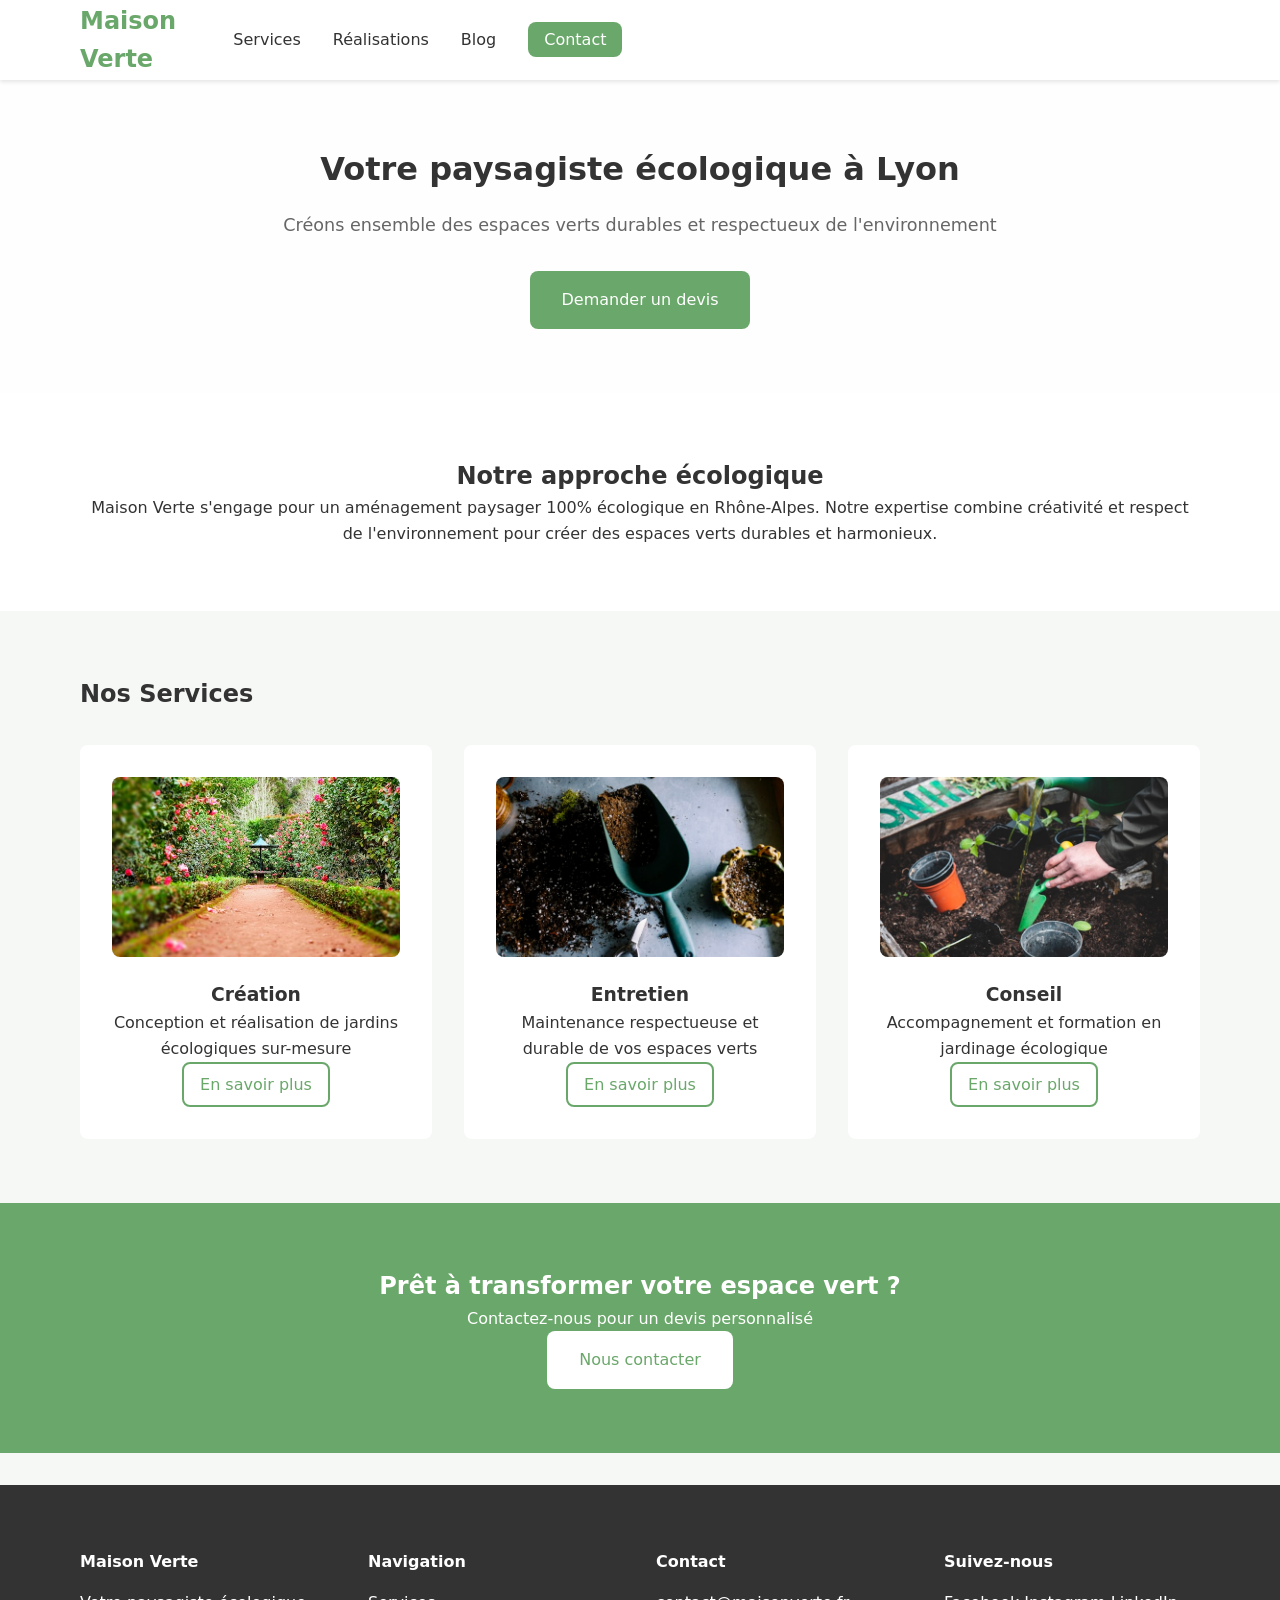
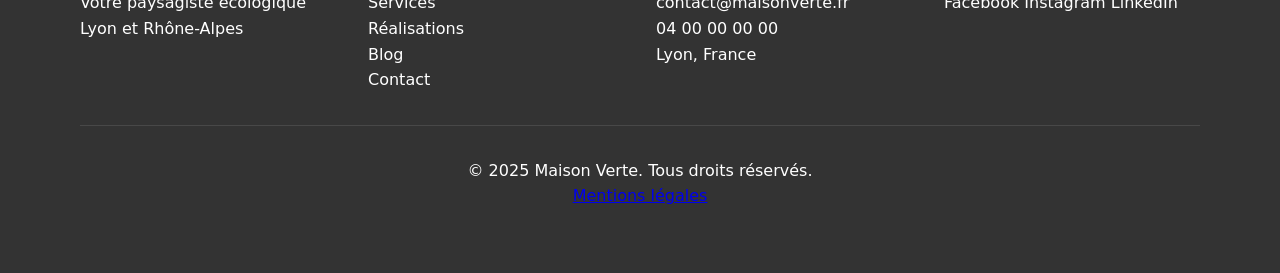
<file: Exercice MAISON VERTE/Site Web/index.html>
<!DOCTYPE html>
<html lang="fr">
<head>
  <meta charset="UTF-8">
  <meta name="viewport" content="width=device-width, initial-scale=1.0">
  <meta name="description" content="Paysagiste écologique à Lyon pour particuliers et professionnels. Création, entretien et conseil en aménagement paysager durable. Faites de votre jardin un espace respectueux de la nature.">
  <title>Paysagiste écologique à Lyon | Maison Verte</title>
  <link rel="stylesheet" href="css/style.css">
</head>
<body>
  <header class="header">
    <div class="container">
      <a href="/" class="logo">Maison Verte</a>
      <button class="menu-toggle" aria-label="Menu">
        <span></span>
        <span></span>
        <span></span>
      </button>
      <nav class="nav" aria-label="Menu principal">
        <ul>
          <li class="has-submenu">
            <a href="services/">Services</a>
            <ul class="sub-menu">
              <li><a href="services/creation-jardin-ecologique.html">Création de jardin écologique</a></li>
              <li><a href="services/entretien-ecologique.html">Entretien écologique</a></li>
              <li><a href="services/conseil-formation.html">Conseil &amp; Formation</a></li>
            </ul>
          </li>
      
          <li><a href="realisations/">Réalisations</a></li>
          <li><a href="blog/">Blog</a></li>
          <li><a href="contact/" class="cta">Contact</a></li>
        </ul>
      </nav>      
    </div>
  </header>

  <main>
    <section class="hero">
      <div class="container">
        <h1>Votre paysagiste écologique à Lyon</h1>
        <p class="subtitle">Créons ensemble des espaces verts durables et respectueux de l'environnement</p>
        <a href="contact/" class="button">Demander un devis</a>
      </div>
    </section>

    <section class="about">
      <div class="container">
        <h2>Notre approche écologique</h2>
        <p>Maison Verte s'engage pour un aménagement paysager 100% écologique en Rhône-Alpes. Notre expertise combine créativité et respect de l'environnement pour créer des espaces verts durables et harmonieux.</p>
      </div>
    </section>

    <section class="services">
        <div class="container">
          <h2>Nos Services</h2>
          <div class="services-grid">
      
            <article class="service-card">
              <img
                src="images/allee-de-jardin-fleurie-800x450.jpeg"
                alt="Allée de jardin entourée d'arbustes à fleurs roses"
                class="service-image"
                loading="lazy"
                srcset="
                  images/allee-de-jardin-fleurie-400x225.jpeg 400w,
                  images/allee-de-jardin-fleurie-600x338.jpeg 600w,
                  images/allee-de-jardin-fleurie-800x450.jpeg 800w
                "
                sizes="(max-width: 768px) 100vw,
                       (max-width: 1200px) 50vw,
                       33vw"
              >
              <h3>Création</h3>
              <p>Conception et réalisation de jardins écologiques sur-mesure</p>
              <a href="services/creation-jardin-ecologique.html" class="button-secondary">En savoir plus</a>
            </article>
      
            <article class="service-card">
              <img
                src="images/outils-de-jardinage-terre-pot-fleurs-800x450.jpeg"
                alt="Des outils de jardinage, avec une pelle et un pot de fleurs rempli de terre, sur une table de travail."
                class="service-image"
                loading="lazy"
                srcset="
                    images/outils-de-jardinage-terre-pot-fleurs-400x225.jpeg 400w,
                    images/outils-de-jardinage-terre-pot-fleurs-600x338.jpeg 600w,
                    images/outils-de-jardinage-terre-pot-fleurs-800x450.jpeg 800w
                "
                sizes="(max-width: 768px) 100vw,
                       (max-width: 1200px) 50vw,
                       33vw"
              >
              <h3>Entretien</h3>
              <p>Maintenance respectueuse et durable de vos espaces verts</p>
              <a href="services/entretien-ecologique.html" class="button-secondary">En savoir plus</a>
            </article>
      
            <article class="service-card">
              <img
                src="images/table-jardin-pots-de-fleurs-600x900.jpeg"
                alt="Table de jardin garnie de pots de fleurs prêtes à planter"
                class="service-image"
                loading="lazy"
                srcset="
                images/table-jardin-pots-de-fleurs-400x600.jpeg 400w,
                  images/table-jardin-pots-de-fleurs-600x900.jpeg 600w,
                  images/table-jardin-pots-de-fleurs-600x900.jpeg 800w
                "
                sizes="(max-width: 768px) 100vw,
                       (max-width: 1200px) 50vw,
                       33vw"
              >
              <h3>Conseil</h3>
              <p>Accompagnement et formation en jardinage écologique</p>
              <a href="services/conseil-formation.html" class="button-secondary">En savoir plus</a>
            </article>
      
          </div>
        </div>
      </section>
      

    <section class="cta-section">
      <div class="container">
        <h2>Prêt à transformer votre espace vert ?</h2>
        <p>Contactez-nous pour un devis personnalisé</p>
        <a href="contact/" class="button">Nous contacter</a>
      </div>
    </section>
  </main>

  <footer class="footer">
    <div class="container">
      <div class="footer-grid">
        <div class="footer-col">
          <h4>Maison Verte</h4>
          <p>Votre paysagiste écologique<br>Lyon et Rhône-Alpes</p>
        </div>
        <div class="footer-col">
          <h4>Navigation</h4>
          <ul>
            <li><a href="services/creation-jardin-ecologique.html">Services</a></li>
            <li><a href="realisations/">Réalisations</a></li>
            <li><a href="blog/">Blog</a></li>
            <li><a href="contact/">Contact</a></li>
          </ul>
        </div>
        <div class="footer-col">
          <h4>Contact</h4>
          <ul>
            <li><a href="mailto:contact@maisonverte.fr">contact@maisonverte.fr</a></li>
            <li><a href="tel:0400000000">04 00 00 00 00</a></li>
            <li>Lyon, France</li>
          </ul>
        </div>
        <div class="footer-col">
          <h4>Suivez-nous</h4>
          <div class="social-links">
            <a href="#" aria-label="Facebook">Facebook</a>
            <a href="#" aria-label="Instagram">Instagram</a>
            <a href="#" aria-label="LinkedIn">LinkedIn</a>
          </div>
        </div>
      </div>
      <div class="footer-bottom">
        <p>&copy; 2025 Maison Verte. Tous droits réservés.</p>
        <p><a href="mentions-legales/">Mentions légales</a></p>
      </div>
    </div>
  </footer>
  <script src="js/script.js"></script>
</body>
</html>
</file>
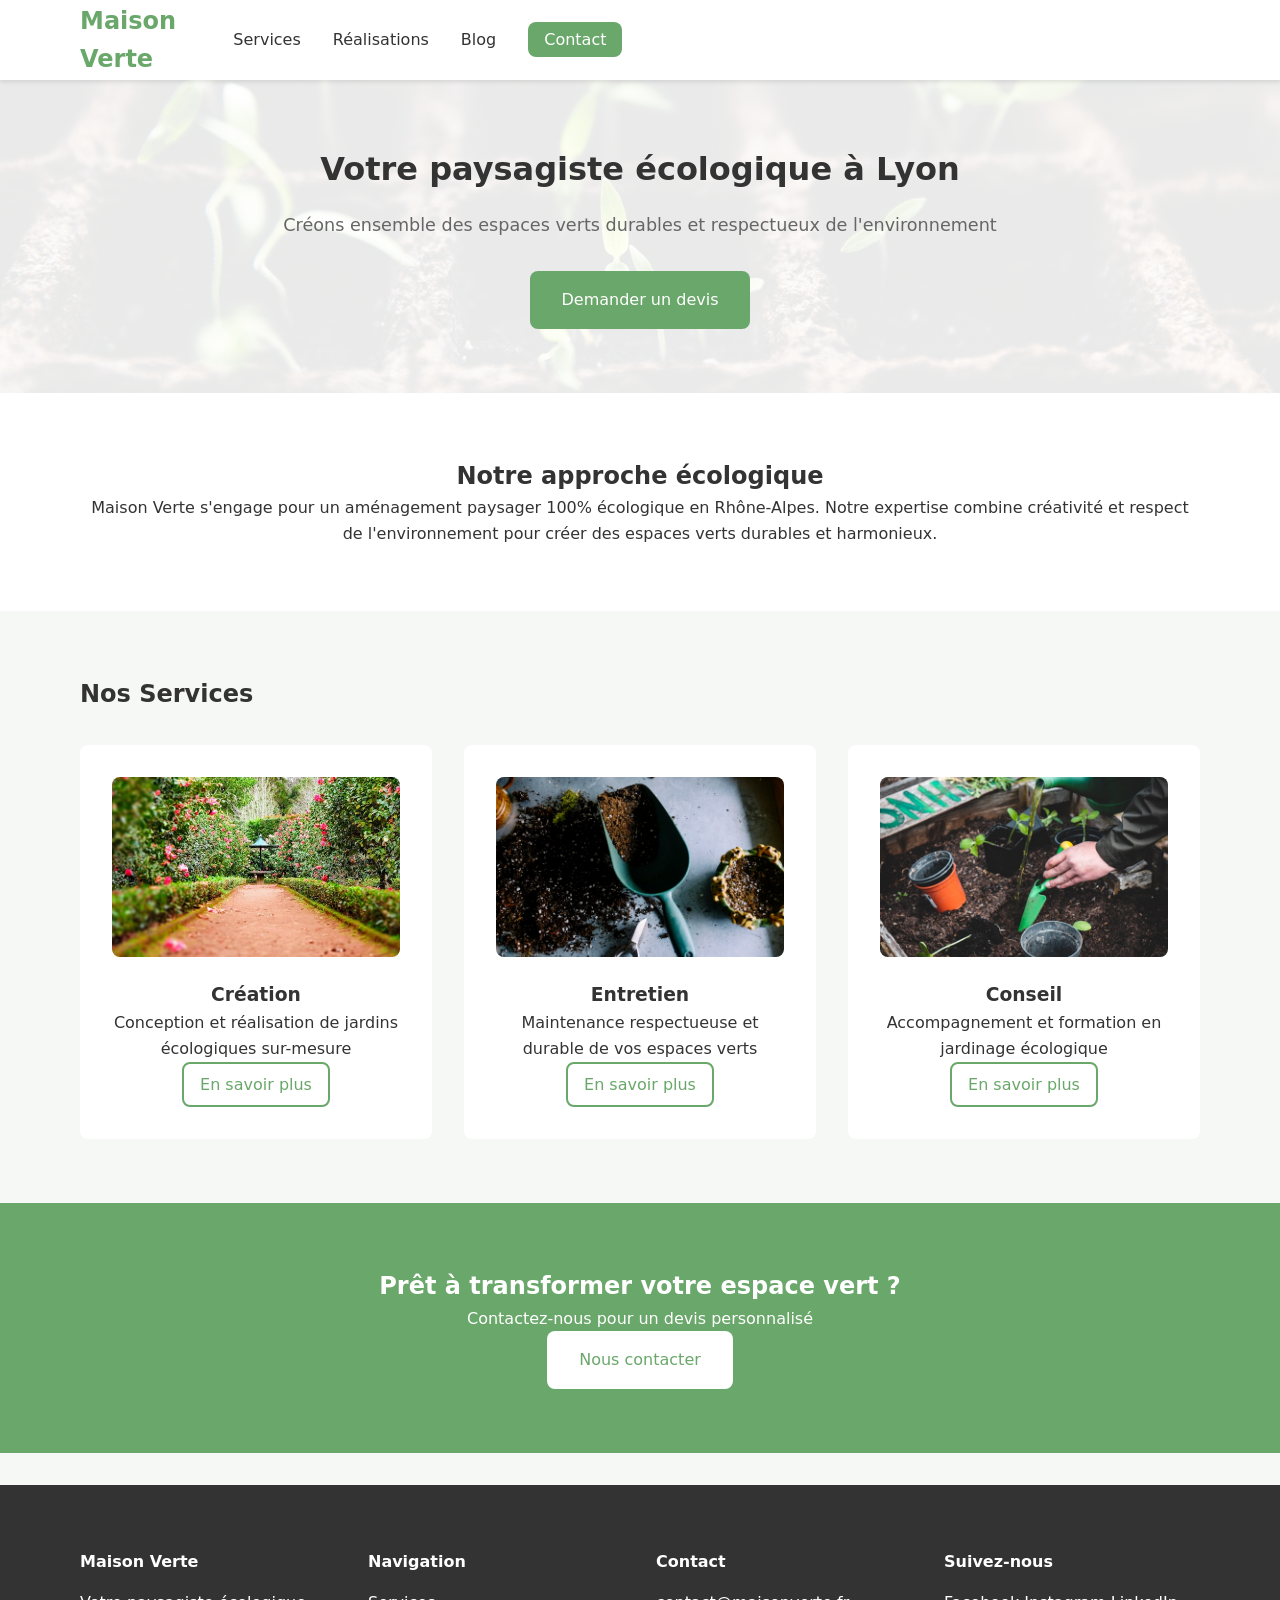
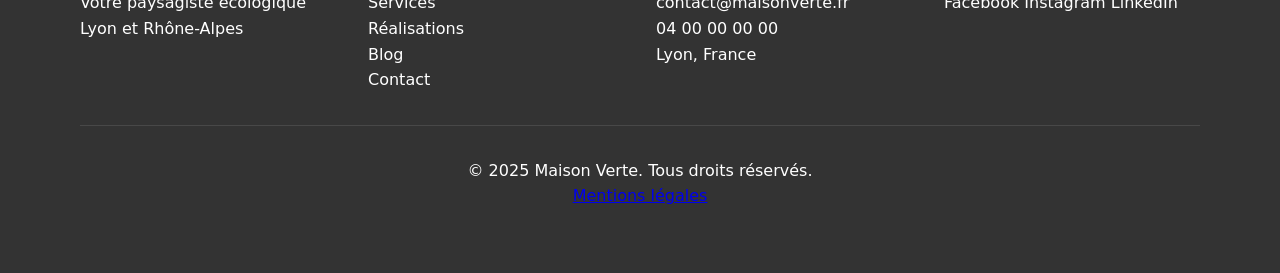
<file: Site Web Maison Verte/v1/index.html>
<!DOCTYPE html>
<html lang="fr">
<head>
  <meta charset="UTF-8">
  <meta name="viewport" content="width=device-width, initial-scale=1.0">
  <meta name="description" content="Paysagiste écologique à Lyon pour particuliers et professionnels. Création, entretien et conseil en aménagement paysager durable. Faites de votre jardin un espace respectueux de la nature.">
  <title>Paysagiste écologique à Lyon | Maison Verte</title>
  <link rel="stylesheet" href="css/style.css">
</head>
<body>
  <header class="header">
    <div class="container">
      <a href="/" class="logo">Maison Verte</a>
      <button class="menu-toggle" aria-label="Menu">
        <span></span>
        <span></span>
        <span></span>
      </button>
      <nav class="nav" aria-label="Menu principal">
        <ul>
          <li class="has-submenu">
            <a href="services/">Services</a>
            <ul class="sub-menu">
              <li><a href="services/creation-jardin-ecologique.html">Création de jardin écologique</a></li>
              <li><a href="services/entretien-ecologique.html">Entretien écologique</a></li>
              <li><a href="services/conseil-formation.html">Conseil &amp; Formation</a></li>
            </ul>
          </li>
      
          <li><a href="realisations/">Réalisations</a></li>
          <li><a href="blog/">Blog</a></li>
          <li><a href="contact/" class="cta">Contact</a></li>
        </ul>
      </nav>      
    </div>
  </header>

  <main>
    <section class="hero" aria-label="Plateau de semis avec de jeunes pousses vertes émergeant de la terre dans des alvéoles de culture">
      <div class="container">
        <h1>Votre paysagiste écologique à Lyon</h1>
        <p class="subtitle">Créons ensemble des espaces verts durables et respectueux de l'environnement</p>
        <a href="contact/" class="button">Demander un devis</a>
      </div>
    </section>

    <section class="about">
      <div class="container">
        <h2>Notre approche écologique</h2>
        <p>Maison Verte s'engage pour un aménagement paysager 100% écologique en Rhône-Alpes. Notre expertise combine créativité et respect de l'environnement pour créer des espaces verts durables et harmonieux.</p>
      </div>
    </section>

    <section class="services">
        <div class="container">
          <h2>Nos Services</h2>
          <div class="services-grid">
      
            <article class="service-card">
              <img
                src="images/allee-de-jardin-fleurie-800x450.jpeg"
                alt="Allée de jardin entourée d'arbustes à fleurs roses"
                class="service-image"
                loading="lazy"
                srcset="
                  images/allee-de-jardin-fleurie-400x225.jpeg 400w,
                  images/allee-de-jardin-fleurie-600x338.jpeg 600w,
                  images/allee-de-jardin-fleurie-800x450.jpeg 800w
                "
                sizes="(max-width: 768px) 100vw,
                       (max-width: 1200px) 50vw,
                       33vw"
              >
              <h3>Création</h3>
              <p>Conception et réalisation de jardins écologiques sur-mesure</p>
              <a href="services/creation-jardin-ecologique.html" class="button-secondary">En savoir plus</a>
            </article>
      
            <article class="service-card">
              <img
                src="images/outils-de-jardinage-terre-pot-fleurs-800x450.jpeg"
                alt="Des outils de jardinage, avec une pelle et un pot de fleurs rempli de terre, sur une table de travail."
                class="service-image"
                loading="lazy"
                srcset="
                    images/outils-de-jardinage-terre-pot-fleurs-400x225.jpeg 400w,
                    images/outils-de-jardinage-terre-pot-fleurs-600x338.jpeg 600w,
                    images/outils-de-jardinage-terre-pot-fleurs-800x450.jpeg 800w
                "
                sizes="(max-width: 768px) 100vw,
                       (max-width: 1200px) 50vw,
                       33vw"
              >
              <h3>Entretien</h3>
              <p>Maintenance respectueuse et durable de vos espaces verts</p>
              <a href="services/entretien-ecologique.html" class="button-secondary">En savoir plus</a>
            </article>
      
            <article class="service-card">
              <img
                src="images/table-jardin-pots-de-fleurs-600x900.jpeg"
                alt="Table de jardin garnie de pots de fleurs prêtes à planter"
                class="service-image"
                loading="lazy"
                srcset="
                images/table-jardin-pots-de-fleurs-400x600.jpeg 400w,
                  images/table-jardin-pots-de-fleurs-600x900.jpeg 600w,
                  images/table-jardin-pots-de-fleurs-600x900.jpeg 800w
                "
                sizes="(max-width: 768px) 100vw,
                       (max-width: 1200px) 50vw,
                       33vw"
              >
              <h3>Conseil</h3>
              <p>Accompagnement et formation en jardinage écologique</p>
              <a href="services/conseil-formation.html" class="button-secondary">En savoir plus</a>
            </article>
      
          </div>
        </div>
      </section>
      

    <section class="cta-section">
      <div class="container">
        <h2>Prêt à transformer votre espace vert ?</h2>
        <p>Contactez-nous pour un devis personnalisé</p>
        <a href="contact/" class="button">Nous contacter</a>
      </div>
    </section>
  </main>

  <footer class="footer">
    <div class="container">
      <div class="footer-grid">
        <div class="footer-col">
          <h4>Maison Verte</h4>
          <p>Votre paysagiste écologique<br>Lyon et Rhône-Alpes</p>
        </div>
        <div class="footer-col">
          <h4>Navigation</h4>
          <ul>
            <li><a href="services/creation-jardin-ecologique.html">Services</a></li>
            <li><a href="realisations/">Réalisations</a></li>
            <li><a href="blog/">Blog</a></li>
            <li><a href="contact/">Contact</a></li>
          </ul>
        </div>
        <div class="footer-col">
          <h4>Contact</h4>
          <ul>
            <li><a href="mailto:contact@maisonverte.fr">contact@maisonverte.fr</a></li>
            <li><a href="tel:0400000000">04 00 00 00 00</a></li>
            <li>Lyon, France</li>
          </ul>
        </div>
        <div class="footer-col">
          <h4>Suivez-nous</h4>
          <div class="social-links">
            <a href="#" aria-label="Facebook">Facebook</a>
            <a href="#" aria-label="Instagram">Instagram</a>
            <a href="#" aria-label="LinkedIn">LinkedIn</a>
          </div>
        </div>
      </div>
      <div class="footer-bottom">
        <p>&copy; 2025 Maison Verte. Tous droits réservés.</p>
        <p><a href="mentions-legales/">Mentions légales</a></p>
      </div>
    </div>
  </footer>
  <script src="js/script.js"></script>
</body>
</html>
</file>
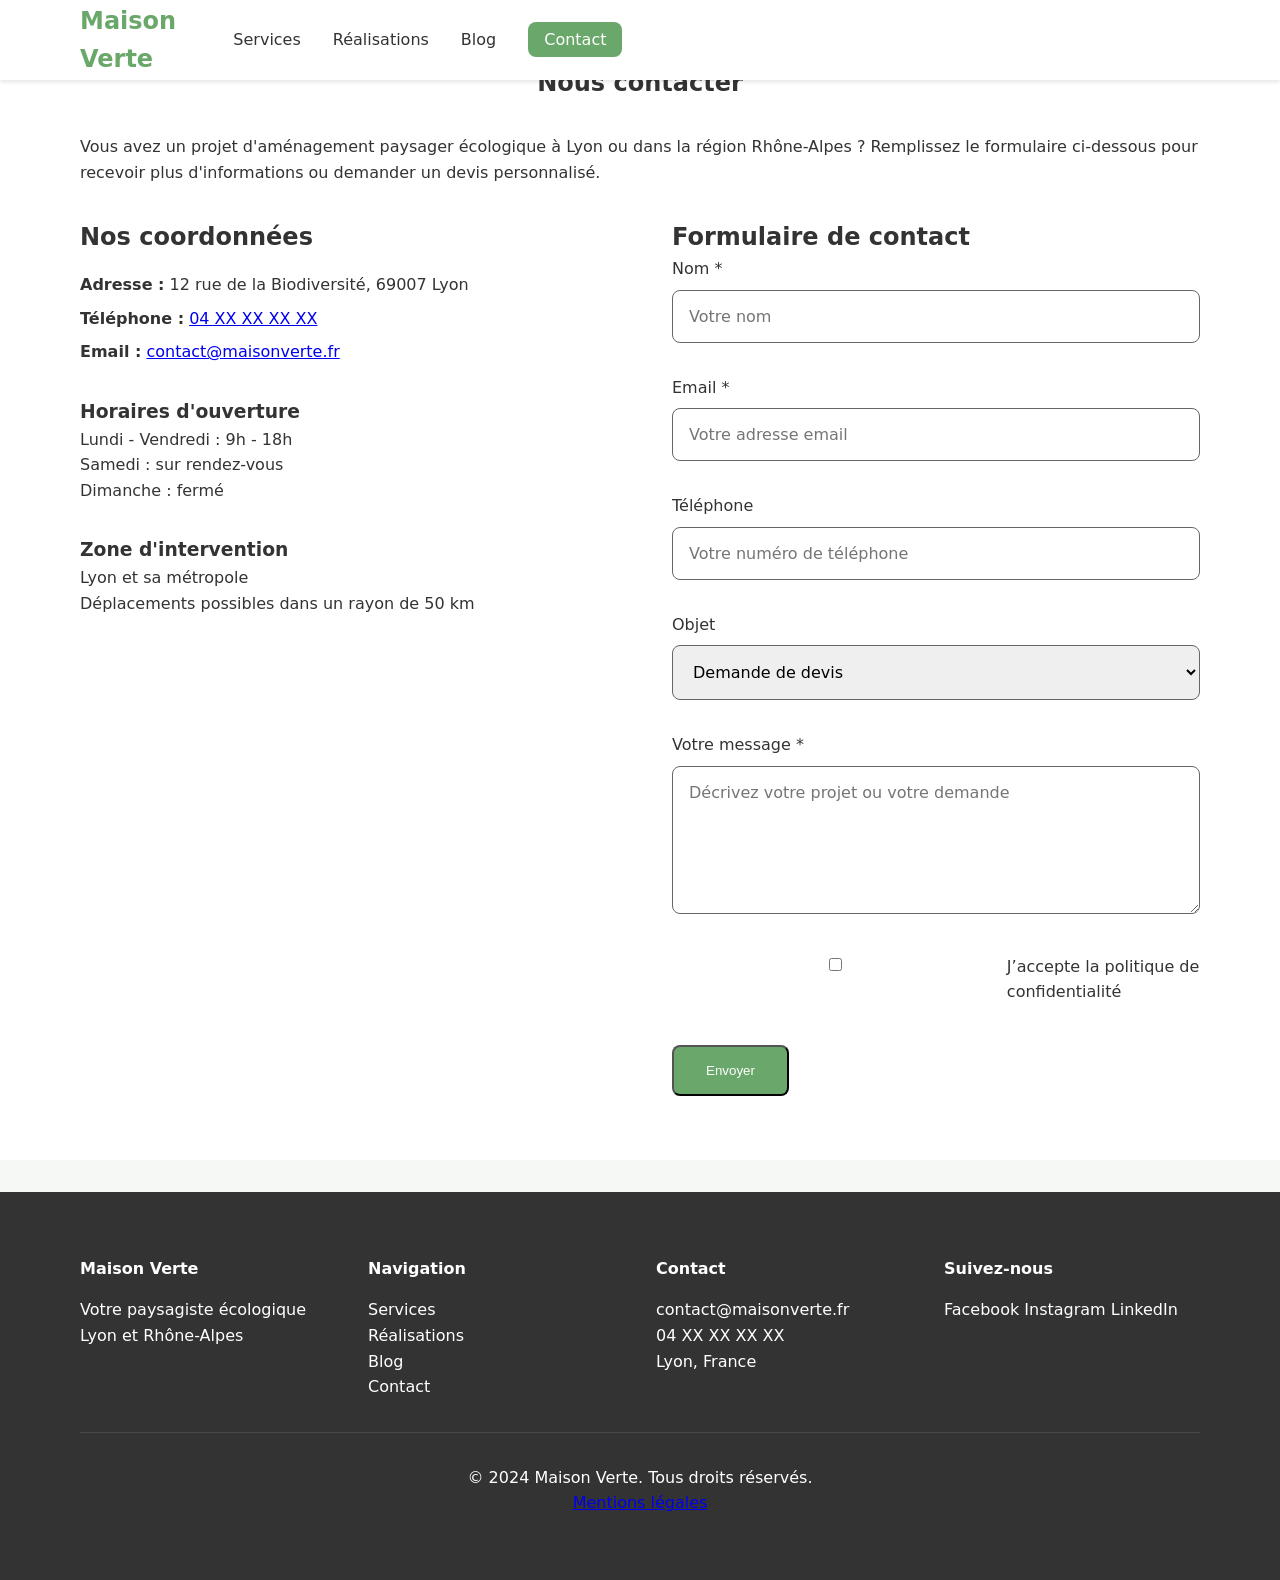
<file: Exercice MAISON VERTE/Site Web/contact/index.html>
<!DOCTYPE html>
<html lang="fr">
<head>
  <meta charset="UTF-8">
  <meta name="viewport" content="width=device-width, initial-scale=1.0">
  <title>Contact | Maison Verte</title>
  <meta name="description" content="Contactez Maison Verte, votre paysagiste écologique à Lyon et en Rhône-Alpes. Obtenez un devis ou des informations sur nos services de création, d'entretien et de conseil.">
  <link rel="stylesheet" href="../css/style.css">
</head>
<body>
  <header class="header">
    <div class="container">
      <a href="/" class="logo">Maison Verte</a>
      <button class="menu-toggle" aria-label="Menu">
        <span></span>
        <span></span>
        <span></span>
      </button>
      <nav class="nav" aria-label="Menu principal">
        <ul>
          <li class="has-submenu">
            <a href="../services/">Services</a>
            <ul class="sub-menu">
              <li><a href="../services/creation-jardin-ecologique.html">Création de jardin écologique</a></li>
              <li><a href="../services/entretien-ecologique.html">Entretien écologique</a></li>
              <li><a href="../services/conseil-formation.html">Conseil &amp; Formation</a></li>
            </ul>
          </li>
          <li><a href="../realisations/">Réalisations</a></li>
          <li><a href="../">Blog</a></li>
          <li><a href="../contact/" class="cta">Contact</a></li>
        </ul>
      </nav>
    </div>
  </header>

  <main>
    <section class="contact">
      <div class="container">
        <h1>Nous contacter</h1>
        <p>
          Vous avez un projet d'aménagement paysager écologique à Lyon ou dans la région Rhône-Alpes ?  
          Remplissez le formulaire ci-dessous pour recevoir plus d'informations ou demander un devis personnalisé.  
        </p>
        <div class="contact-grid">
          <div class="contact-info">
            <h2>Nos coordonnées</h2>
            <ul>
              <li><strong>Adresse :</strong> 12 rue de la Biodiversité, 69007 Lyon</li>
              <li><strong>Téléphone :</strong> <a href="tel:+334XXXXXXXX">04 XX XX XX XX</a></li>
              <li><strong>Email :</strong> <a href="mailto:contact@maisonverte.fr">contact@maisonverte.fr</a></li>
            </ul>

            <h3>Horaires d'ouverture</h3>
            <p>Lundi - Vendredi : 9h - 18h<br>
               Samedi : sur rendez-vous<br>
               Dimanche : fermé
            </p>

            <h3>Zone d'intervention</h3>
            <p>Lyon et sa métropole<br>  
               Déplacements possibles dans un rayon de 50 km
            </p>
          </div>

          <div class="contact-form">
            <h2>Formulaire de contact</h2>
            <form action="#" method="post" novalidate>
              <div class="form-group">
                <label for="nom">Nom <span aria-hidden="true">*</span></label>
                <input type="text" id="nom" name="nom" placeholder="Votre nom" required>
              </div>

              <div class="form-group">
                <label for="email">Email <span aria-hidden="true">*</span></label>
                <input type="email" id="email" name="email" placeholder="Votre adresse email" required>
              </div>

              <div class="form-group">
                <label for="telephone">Téléphone</label>
                <input type="tel" id="telephone" name="telephone" placeholder="Votre numéro de téléphone">
              </div>

              <div class="form-group">
                <label for="objet">Objet</label>
                <select id="objet" name="objet">
                  <option value="devis">Demande de devis</option>
                  <option value="infos">Informations complémentaires</option>
                  <option value="autre">Autre</option>
                </select>
              </div>

              <div class="form-group">
                <label for="message">Votre message <span aria-hidden="true">*</span></label>
                <textarea id="message" name="message" rows="6" placeholder="Décrivez votre projet ou votre demande" required></textarea>
              </div>

              <div class="form-group checkbox-group">
                <input type="checkbox" id="rgpd" name="rgpd" required>
                <label for="rgpd">J’accepte la politique de confidentialité</label>
              </div>

              <button type="submit" class="button">Envoyer</button>
            </form>
          </div>
        </div>
      </div>
    </section>
  </main>

  <footer class="footer">
    <div class="container">
      <div class="footer-grid">
        <div class="footer-col">
          <h4>Maison Verte</h4>
          <p>Votre paysagiste écologique<br>Lyon et Rhône-Alpes</p>
        </div>
        <div class="footer-col">
          <h4>Navigation</h4>
          <ul>
            <li><a href="../services/creation-jardin-ecologique.html">Services</a></li>
            <li><a href="../realisations/">Réalisations</a></li>
            <li><a href="../blog/">Blog</a></li>
            <li><a href="../contact/">Contact</a></li>
          </ul>
        </div>
        <div class="footer-col">
          <h4>Contact</h4>
          <ul>
            <li><a href="mailto:contact@maisonverte.fr">contact@maisonverte.fr</a></li>
            <li><a href="tel:+334XXXXXXXX">04 XX XX XX XX</a></li>
            <li>Lyon, France</li>
          </ul>
        </div>
        <div class="footer-col">
          <h4>Suivez-nous</h4>
          <div class="social-links">
            <a href="#" aria-label="Facebook" target="_blank" rel="noopener">Facebook</a>
            <a href="#" aria-label="Instagram" target="_blank" rel="noopener">Instagram</a>
            <a href="#" aria-label="LinkedIn" target="_blank" rel="noopener">LinkedIn</a>
          </div>
        </div>
      </div>
      <div class="footer-bottom">
        <p>&copy; 2024 Maison Verte. Tous droits réservés.</p>
        <p><a href="../mentions-legales/">Mentions légales</a></p>
      </div>
    </div>
  </footer>
  <script src="../js/script.js"></script>
</body>
</html>
</file>
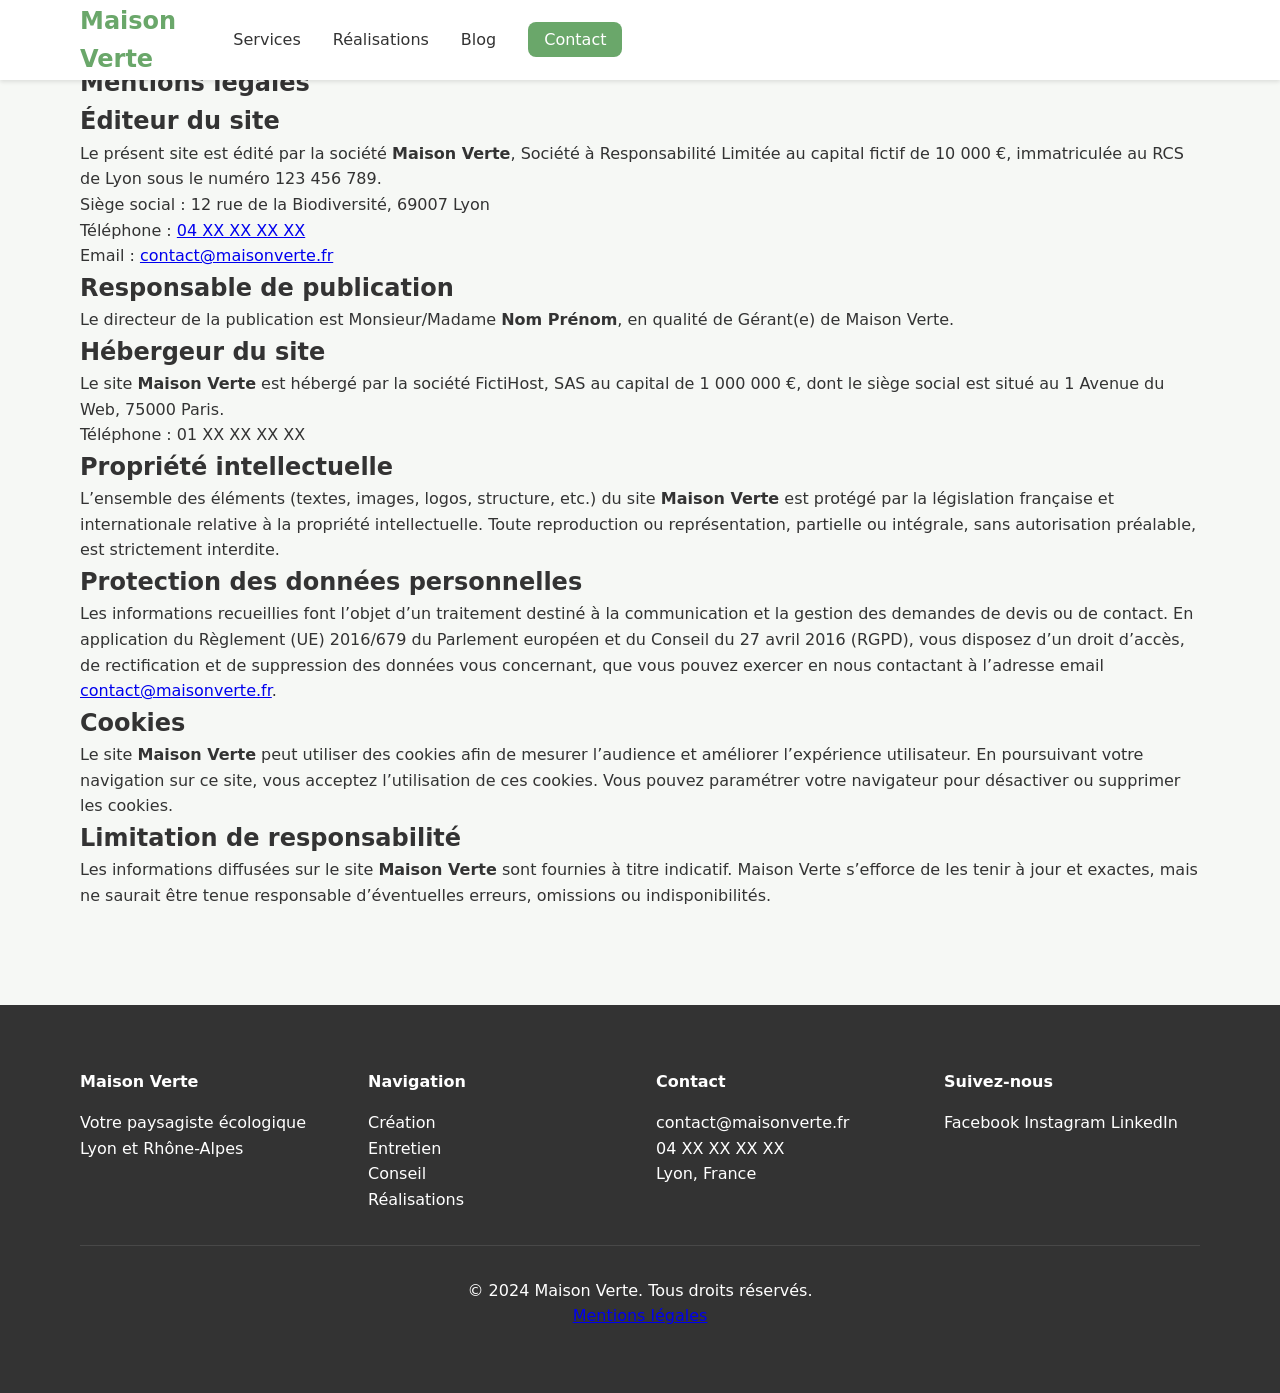
<file: Exercice MAISON VERTE/Site Web/mentions-legales/index.html>
<!DOCTYPE html>
<html lang="fr">
<head>
  <meta charset="UTF-8">
  <meta name="viewport" content="width=device-width, initial-scale=1.0">
  <title>Mentions légales | Maison Verte</title>
  <meta name="description" content="Mentions légales du site Maison Verte, paysagiste écologique à Lyon.">
  <link rel="stylesheet" href="../css/style.css">
</head>
<body>
  <header class="header">
    <div class="container">
      <a href="/" class="logo">Maison Verte</a>
      <button class="menu-toggle" aria-label="Menu">
        <span></span>
        <span></span>
        <span></span>
      </button>
      <nav class="nav">
        <ul>
          <li class="has-submenu">
            <a href="../services/">Services</a>
            <ul class="sub-menu">
              <li><a href="../services/creation-jardin-ecologique.html">Création</a></li>
              <li><a href="../services/entretien-ecologique.html">Entretien</a></li>
              <li><a href="../services/conseil-formation.html">Conseil &amp; Formation</a></li>
            </ul>
          </li>
          <li><a href="../realisations/">Réalisations</a></li>
          <li><a href="../blog/">Blog</a></li>
          <li><a href="../contact/" class="cta">Contact</a></li>
        </ul>
      </nav>
    </div>
  </header>

  <main>
    <section class="mentions-legales">
      <div class="container">
        <h1>Mentions légales</h1>

        <h2>Éditeur du site</h2>
        <p>
          Le présent site est édité par la société <strong>Maison Verte</strong>,  
          Société à Responsabilité Limitée au capital fictif de 10 000 €,  
          immatriculée au RCS de Lyon sous le numéro 123 456 789.  
        </p>
        <p>
          Siège social : 12 rue de la Biodiversité, 69007 Lyon <br>
          Téléphone : <a href="tel:+334XXXXXXXX">04 XX XX XX XX</a><br>
          Email : <a href="mailto:contact@maisonverte.fr">contact@maisonverte.fr</a>
        </p>

        <h2>Responsable de publication</h2>
        <p>
          Le directeur de la publication est Monsieur/Madame <strong>Nom Prénom</strong>,  
          en qualité de Gérant(e) de Maison Verte.
        </p>

        <h2>Hébergeur du site</h2>
        <p>
          Le site <strong>Maison Verte</strong> est hébergé par la société FictiHost,  
          SAS au capital de 1 000 000 €,  
          dont le siège social est situé au 1 Avenue du Web, 75000 Paris.  
          <br>Téléphone : 01 XX XX XX XX
        </p>

        <h2>Propriété intellectuelle</h2>
        <p>
          L’ensemble des éléments (textes, images, logos, structure, etc.) du site  
          <strong>Maison Verte</strong> est protégé par la législation française  
          et internationale relative à la propriété intellectuelle.  
          Toute reproduction ou représentation, partielle ou intégrale,  
          sans autorisation préalable, est strictement interdite.
        </p>

        <h2>Protection des données personnelles</h2>
        <p>
          Les informations recueillies font l’objet d’un traitement destiné  
          à la communication et la gestion des demandes de devis ou de contact.  
          En application du Règlement (UE) 2016/679 du Parlement européen  
          et du Conseil du 27 avril 2016 (RGPD), vous disposez d’un droit  
          d’accès, de rectification et de suppression des données vous concernant,  
          que vous pouvez exercer en nous contactant à l’adresse email  
          <a href="mailto:contact@maisonverte.fr">contact@maisonverte.fr</a>.
        </p>

        <h2>Cookies</h2>
        <p>
          Le site <strong>Maison Verte</strong> peut utiliser des cookies afin  
          de mesurer l’audience et améliorer l’expérience utilisateur.  
          En poursuivant votre navigation sur ce site, vous acceptez l’utilisation  
          de ces cookies. Vous pouvez paramétrer votre navigateur pour  
          désactiver ou supprimer les cookies.
        </p>

        <h2>Limitation de responsabilité</h2>
        <p>
          Les informations diffusées sur le site <strong>Maison Verte</strong>  
          sont fournies à titre indicatif. Maison Verte s’efforce de les tenir à jour  
          et exactes, mais ne saurait être tenue responsable d’éventuelles erreurs,  
          omissions ou indisponibilités.
        </p>
      </div>
    </section>
  </main>

  <!-- Footer (repris du site) -->
  <footer class="footer">
    <div class="container">
      <div class="footer-grid">
        <div class="footer-col">
          <h4>Maison Verte</h4>
          <p>Votre paysagiste écologique<br>Lyon et Rhône-Alpes</p>
        </div>
        <div class="footer-col">
          <h4>Navigation</h4>
          <ul>
            <li><a href="../services/creation-jardin-ecologique.html">Création</a></li>
            <li><a href="../services/entretien-ecologique.html">Entretien</a></li>
            <li><a href="../services/conseil-formation.html">Conseil</a></li>
            <li><a href="../realisations/">Réalisations</a></li>
          </ul>
        </div>
        <div class="footer-col">
          <h4>Contact</h4>
          <ul>
            <li><a href="mailto:contact@maisonverte.fr">contact@maisonverte.fr</a></li>
            <li><a href="tel:+334XXXXXXXX">04 XX XX XX XX</a></li>
            <li>Lyon, France</li>
          </ul>
        </div>
        <div class="footer-col">
          <h4>Suivez-nous</h4>
          <div class="social-links">
            <a href="#" aria-label="Facebook" target="_blank" rel="noopener">Facebook</a>
            <a href="#" aria-label="Instagram" target="_blank" rel="noopener">Instagram</a>
            <a href="#" aria-label="LinkedIn" target="_blank" rel="noopener">LinkedIn</a>
          </div>
        </div>
      </div>
      <div class="footer-bottom">
        <p>&copy; 2024 Maison Verte. Tous droits réservés.</p>
        <p><a href="./">Mentions légales</a></p>
      </div>
    </div>
  </footer>

  <script src="../js/script.js" defer></script>
</body>
</html>
</file>
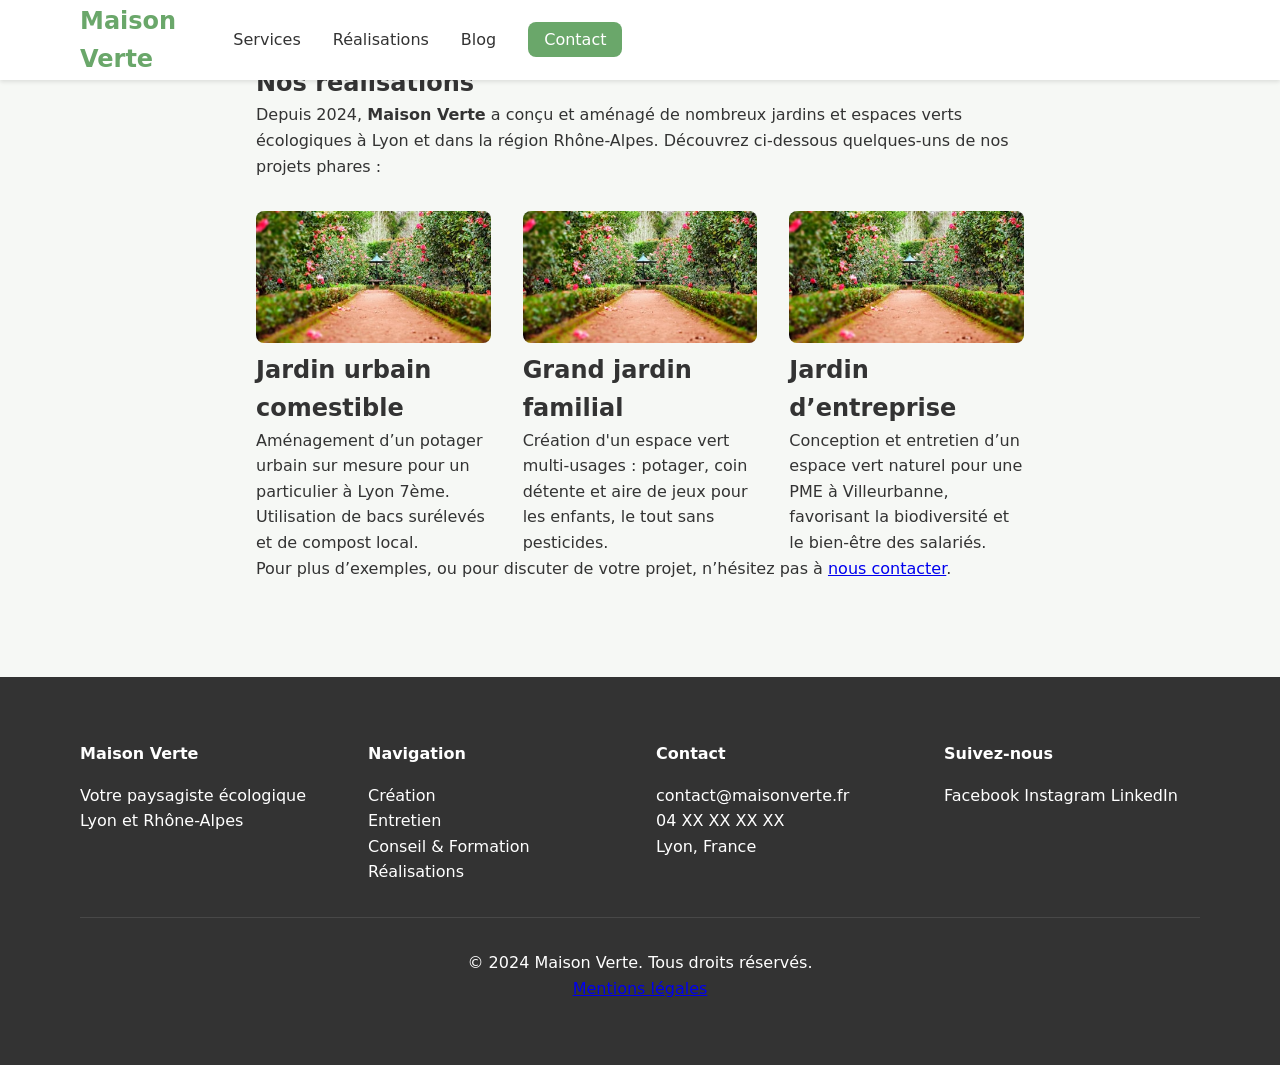
<file: Exercice MAISON VERTE/Site Web/realisations/index.html>
<!DOCTYPE html>
<html lang="fr">
<head>
  <meta charset="UTF-8">
  <meta name="viewport" content="width=device-width, initial-scale=1.0">
  <title>Nos réalisations | Maison Verte</title>
  <meta name="description" content="Découvrez les projets d'aménagement paysager écologique réalisés par Maison Verte à Lyon et ses environs. Jardins, terrasses, espaces verts d'entreprises.">
  <link rel="stylesheet" href="../css/style.css">
</head>
<body>

  <header class="header">
    <div class="container">
      <a href="/" class="logo">Maison Verte</a>
      <button class="menu-toggle" aria-label="Menu">
        <span></span>
        <span></span>
        <span></span>
      </button>
      <nav class="nav" aria-label="Menu principal">
        <ul>
          <li class="has-submenu">
            <a href="../services/">Services</a>
            <ul class="sub-menu">
              <li><a href="../services/creation-jardin-ecologique.html">Création de jardin écologique</a></li>
              <li><a href="../services/entretien-ecologique.html">Entretien écologique</a></li>
              <li><a href="../services/conseil-formation.html">Conseil &amp; Formation</a></li>
            </ul>
          </li>
          <li><a href="../">Réalisations</a></li>
          <li><a href="../blog/">Blog</a></li>
          <li><a href="../contact/" class="cta">Contact</a></li>
        </ul>
      </nav>
    </div>
  </header>

  <main>
    <section class="realisations">
      <div class="container">
        <h1>Nos réalisations</h1>
        <p>Depuis 2024, <strong>Maison Verte</strong> a conçu et aménagé de nombreux jardins et espaces verts écologiques à Lyon et dans la région Rhône-Alpes. Découvrez ci-dessous quelques-uns de nos projets phares :</p>
        
        <div class="realisations-grid">
          <article class="realisation-card">
            <img
              src="../images/allee-de-jardin-fleurie-400x225.jpeg"
              alt="Jardin urbain avec plantes comestibles"
              loading="lazy">
            <h2>Jardin urbain comestible</h2>
            <p>Aménagement d’un potager urbain sur mesure pour un particulier à Lyon 7ème. Utilisation de bacs surélevés et de compost local.</p>
          </article>

          <article class="realisation-card">
            <img
              src="../images/allee-de-jardin-fleurie-400x225.jpeg"
              alt="Grand jardin familial avec aire de repos"
              loading="lazy">
            <h2>Grand jardin familial</h2>
            <p>Création d'un espace vert multi-usages : potager, coin détente et aire de jeux pour les enfants, le tout sans pesticides.</p>
          </article>

          <article class="realisation-card">
            <img
              src="../images/allee-de-jardin-fleurie-400x225.jpeg"
              alt="Massif fleuri dans un jardin d'entreprise"
              loading="lazy">
            <h2>Jardin d’entreprise</h2>
            <p>Conception et entretien d’un espace vert naturel pour une PME à Villeurbanne, favorisant la biodiversité et le bien-être des salariés.</p>
          </article>
        </div>

        <p>Pour plus d’exemples, ou pour discuter de votre projet, n’hésitez pas à <a href="../contact/">nous contacter</a>.</p>
      </div>
    </section>
  </main>

  <footer class="footer">
    <div class="container">
      <div class="footer-grid">
        <div class="footer-col">
          <h4>Maison Verte</h4>
          <p>Votre paysagiste écologique<br>Lyon et Rhône-Alpes</p>
        </div>
        <div class="footer-col">
          <h4>Navigation</h4>
          <ul>
            <li><a href="../services/creation-jardin-ecologique.html">Création</a></li>
            <li><a href="../services/entretien-ecologique.html">Entretien</a></li>
            <li><a href="../services/conseil-formation.html">Conseil &amp; Formation</a></li>
            <li><a href="../">Réalisations</a></li>
          </ul>
        </div>
        <div class="footer-col">
          <h4>Contact</h4>
          <ul>
            <li><a href="mailto:contact@maisonverte.fr">contact@maisonverte.fr</a></li>
            <li><a href="tel:0400000000">04 XX XX XX XX</a></li>
            <li>Lyon, France</li>
          </ul>
        </div>
        <div class="footer-col">
          <h4>Suivez-nous</h4>
          <div class="social-links">
            <a href="#" aria-label="Facebook" target="_blank" rel="noopener">Facebook</a>
            <a href="#" aria-label="Instagram" target="_blank" rel="noopener">Instagram</a>
            <a href="#" aria-label="LinkedIn" target="_blank" rel="noopener">LinkedIn</a>
          </div>
        </div>
      </div>
      <div class="footer-bottom">
        <p>&copy; 2024 Maison Verte. Tous droits réservés.</p>
        <p><a href="../mentions-legales/">Mentions légales</a></p>
      </div>
    </div>
  </footer>

  <script src="../js/script.js"></script>

</body>
</html>
</file>
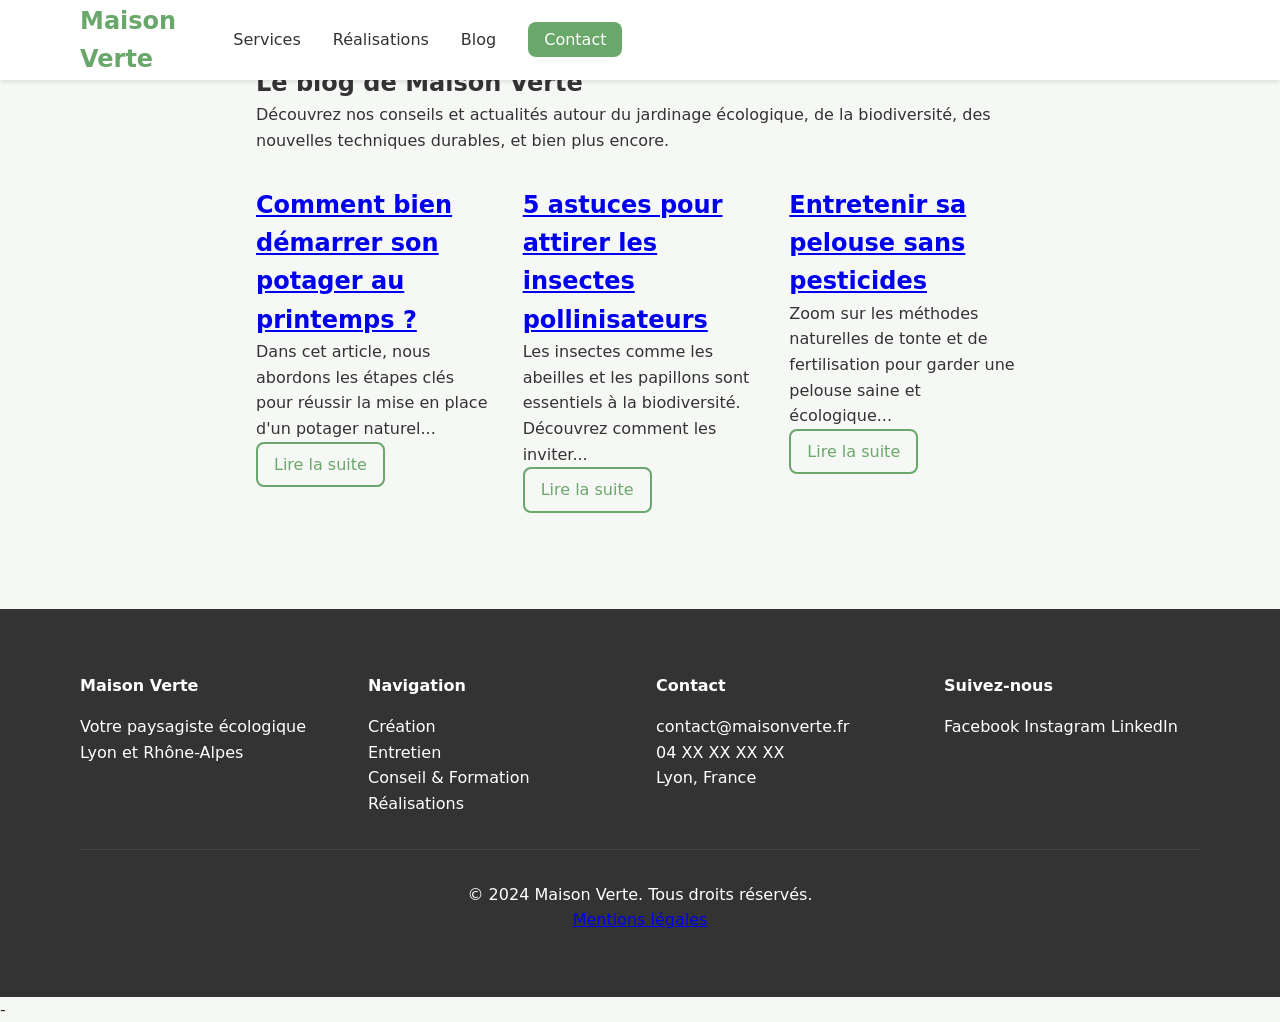
<file: Site Web Maison Verte/v1/blog/index.html>
<!DOCTYPE html>
<html lang="fr">
<head>
  <meta charset="UTF-8">
  <meta name="viewport" content="width=device-width, initial-scale=1.0">
  <title>Blog | Maison Verte</title>
  <meta name="description" content="Retrouvez les actualités, conseils et astuces de Maison Verte pour un jardinage écologique à Lyon. Articles sur la biodiversité, l'entretien naturel, les techniques bio, etc.">
  <link rel="stylesheet" href="../css/style.css">
</head>
<body>

  <header class="header">
    <div class="container">
      <a href="/" class="logo">Maison Verte</a>
      <button class="menu-toggle" aria-label="Menu">
        <span></span>
        <span></span>
        <span></span>
      </button>
      <nav class="nav" aria-label="Menu principal">
        <ul>
          <li class="has-submenu">
            <a href="../services/">Services</a>
            <ul class="sub-menu">
              <li><a href="../services/creation-jardin-ecologique.html">Création de jardin écologique</a></li>
              <li><a href="../services/entretien-ecologique.html">Entretien écologique</a></li>
              <li><a href="../services/conseil-formation.html">Conseil &amp; Formation</a></li>
            </ul>
          </li>
          <li><a href="../realisations/">Réalisations</a></li>
          <li><a href="../">Blog</a></li>
          <li><a href="../contact/" class="cta">Contact</a></li>
        </ul>
      </nav>
    </div>
  </header>

  <main>
    <section class="blog-list">
      <div class="container">
        <h1>Le blog de Maison Verte</h1>
        <p>Découvrez nos conseils et actualités autour du jardinage écologique, de la biodiversité, des nouvelles techniques durables, et bien plus encore.</p>

        <div class="articles-grid">
          <article class="blog-article">
            <h2><a href="comment-bien-demarrer-son-potager.html">Comment bien démarrer son potager au printemps ?</a></h2>
            <p>Dans cet article, nous abordons les étapes clés pour réussir la mise en place d'un potager naturel...</p>
            <p><a href="comment-bien-demarrer-son-potager.html" class="button-secondary">Lire la suite</a></p>
          </article>

          <article class="blog-article">
            <h2><a href="attirer-insectes-pollinisateurs-jardin.html">5 astuces pour attirer les insectes pollinisateurs</a></h2>
            <p>Les insectes comme les abeilles et les papillons sont essentiels à la biodiversité. Découvrez comment les inviter...</p>
            <p><a href="attirer-insectes-pollinisateurs-jardin.html" class="button-secondary">Lire la suite</a></p>
          </article>

          <article class="blog-article">
            <h2><a href="entretenir-sa-pelouse-sans-pesticides.html">Entretenir sa pelouse sans pesticides</a></h2>
            <p>Zoom sur les méthodes naturelles de tonte et de fertilisation pour garder une pelouse saine et écologique...</p>
            <p><a href="entretenir-sa-pelouse-sans-pesticides.html" class="button-secondary">Lire la suite</a></p>
          </article>
        </div>
      </div>
    </section>
  </main>

  <footer class="footer">
    <div class="container">
      <div class="footer-grid">
        <div class="footer-col">
          <h4>Maison Verte</h4>
          <p>Votre paysagiste écologique<br>Lyon et Rhône-Alpes</p>
        </div>
        <div class="footer-col">
          <h4>Navigation</h4>
          <ul>
            <li><a href="../services/creation-jardin-ecologique.html">Création</a></li>
            <li><a href="../services/entretien-ecologique.html">Entretien</a></li>
            <li><a href="../services/conseil-formation.html">Conseil &amp; Formation</a></li>
            <li><a href="../realisations/">Réalisations</a></li>
          </ul>
        </div>
        <div class="footer-col">
          <h4>Contact</h4>
          <ul>
            <li><a href="mailto:contact@maisonverte.fr">contact@maisonverte.fr</a></li>
            <li><a href="tel:0400000000">04 XX XX XX XX</a></li>
            <li>Lyon, France</li>
          </ul>
        </div>
        <div class="footer-col">
          <h4>Suivez-nous</h4>
          <div class="social-links">
            <a href="#" aria-label="Facebook" target="_blank" rel="noopener">Facebook</a>
            <a href="#" aria-label="Instagram" target="_blank" rel="noopener">Instagram</a>
            <a href="#" aria-label="LinkedIn" target="_blank" rel="noopener">LinkedIn</a>
          </div>
        </div>
      </div>
      <div class="footer-bottom">
        <p>&copy; 2024 Maison Verte. Tous droits réservés.</p>
        <p><a href="../mentions-legales/">Mentions légales</a></p>
      </div>
    </div>
  </footer>

 <script src="../js/script.js"></script>-

</body>
</html>
</file>
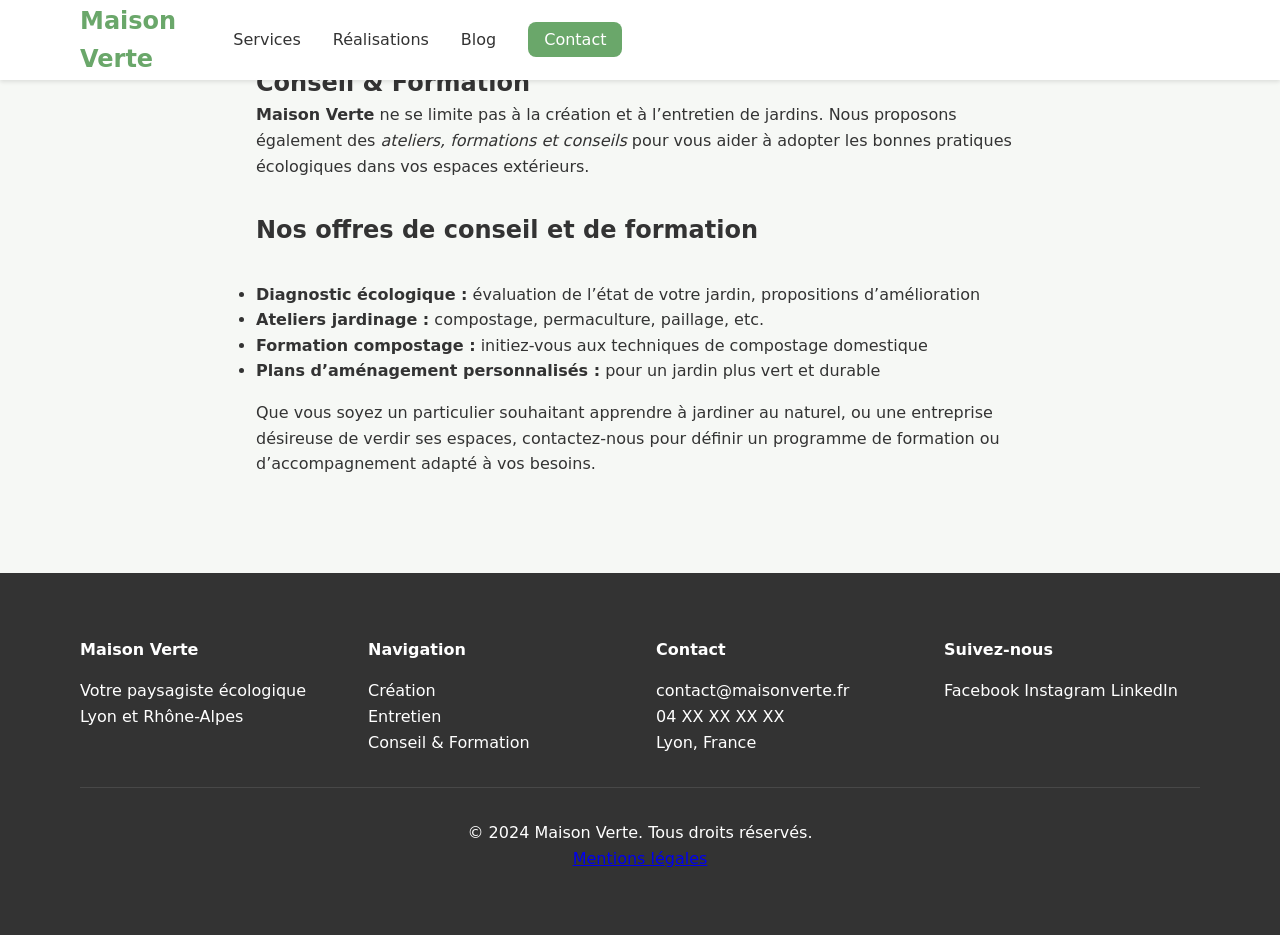
<file: Exercice MAISON VERTE/Site Web/services/conseil-formation.html>
<!DOCTYPE html>
<html lang="fr">
<head>
  <meta charset="UTF-8">
  <meta name="viewport" content="width=device-width, initial-scale=1.0">
  <title>Conseil & Formation | Maison Verte</title>
  <meta name="description" content="Maison Verte vous accompagne dans la gestion écologique de vos espaces verts. Formations, audits et conseils personnalisés pour adopter une approche paysagère plus respectueuse de l'environnement.">
  <link rel="stylesheet" href="../css/style.css">
</head>
<body>

  <header class="header">
    <div class="container">
      <a href="/" class="logo">Maison Verte</a>
      <button class="menu-toggle" aria-label="Menu">
        <span></span>
        <span></span>
        <span></span>
      </button>
      <nav class="nav" aria-label="Menu principal">
        <ul>
          <li class="has-submenu">
            <a href="../services/">Services</a>
            <ul class="sub-menu">
              <li><a href="creation-jardin-ecologique.html">Création de jardin écologique</a></li>
              <li><a href="entretien-ecologique.html">Entretien écologique</a></li>
              <li><a href="conseil-formation.html">Conseil &amp; Formation</a></li>
            </ul>
          </li>
          <li><a href="../realisations/">Réalisations</a></li>
          <li><a href="../blog/">Blog</a></li>
          <li><a href="../contact/" class="cta">Contact</a></li>
        </ul>
      </nav>
    </div>
  </header>

  <main>
    <section class="service-details">
      <div class="container">
        <h1>Conseil &amp; Formation</h1>
        <p><strong>Maison Verte</strong> ne se limite pas à la création et à l’entretien de jardins. Nous proposons également des <em>ateliers, formations et conseils</em> pour vous aider à adopter les bonnes pratiques écologiques dans vos espaces extérieurs.</p>

        <h2>Nos offres de conseil et de formation</h2>
        <ul>
          <li><strong>Diagnostic écologique :</strong> évaluation de l’état de votre jardin, propositions d’amélioration</li>
          <li><strong>Ateliers jardinage :</strong> compostage, permaculture, paillage, etc.</li>
          <li><strong>Formation compostage :</strong> initiez-vous aux techniques de compostage domestique</li>
          <li><strong>Plans d’aménagement personnalisés :</strong> pour un jardin plus vert et durable</li>
        </ul>

        <p>
          Que vous soyez un particulier souhaitant apprendre à jardiner au naturel, ou une entreprise désireuse de verdir ses espaces, 
          contactez-nous pour définir un programme de formation ou d’accompagnement adapté à vos besoins.
        </p>
      </div>
    </section>
  </main>

  <footer class="footer">
    <div class="container">
      <div class="footer-grid">
        <div class="footer-col">
          <h4>Maison Verte</h4>
          <p>Votre paysagiste écologique<br>Lyon et Rhône-Alpes</p>
        </div>
        <div class="footer-col">
          <h4>Navigation</h4>
          <ul>
            <li><a href="creation-jardin-ecologique.html">Création</a></li>
            <li><a href="entretien-ecologique.html">Entretien</a></li>
            <li><a href="conseil-formation.html">Conseil &amp; Formation</a></li>
          </ul>
        </div>
        <div class="footer-col">
          <h4>Contact</h4>
          <ul>
            <li><a href="mailto:contact@maisonverte.fr">contact@maisonverte.fr</a></li>
            <li><a href="tel:0400000000">04 XX XX XX XX</a></li>
            <li>Lyon, France</li>
          </ul>
        </div>
        <div class="footer-col">
          <h4>Suivez-nous</h4>
          <div class="social-links">
            <a href="#" aria-label="Facebook" target="_blank" rel="noopener">Facebook</a>
            <a href="#" aria-label="Instagram" target="_blank" rel="noopener">Instagram</a>
            <a href="#" aria-label="LinkedIn" target="_blank" rel="noopener">LinkedIn</a>
          </div>
        </div>
      </div>
      <div class="footer-bottom">
        <p>&copy; 2024 Maison Verte. Tous droits réservés.</p>
        <p><a href="../mentions-legales/">Mentions légales</a></p>
      </div>
    </div>
  </footer>

  <script src="../js/script.js"></script>

</body>
</html>
</file>
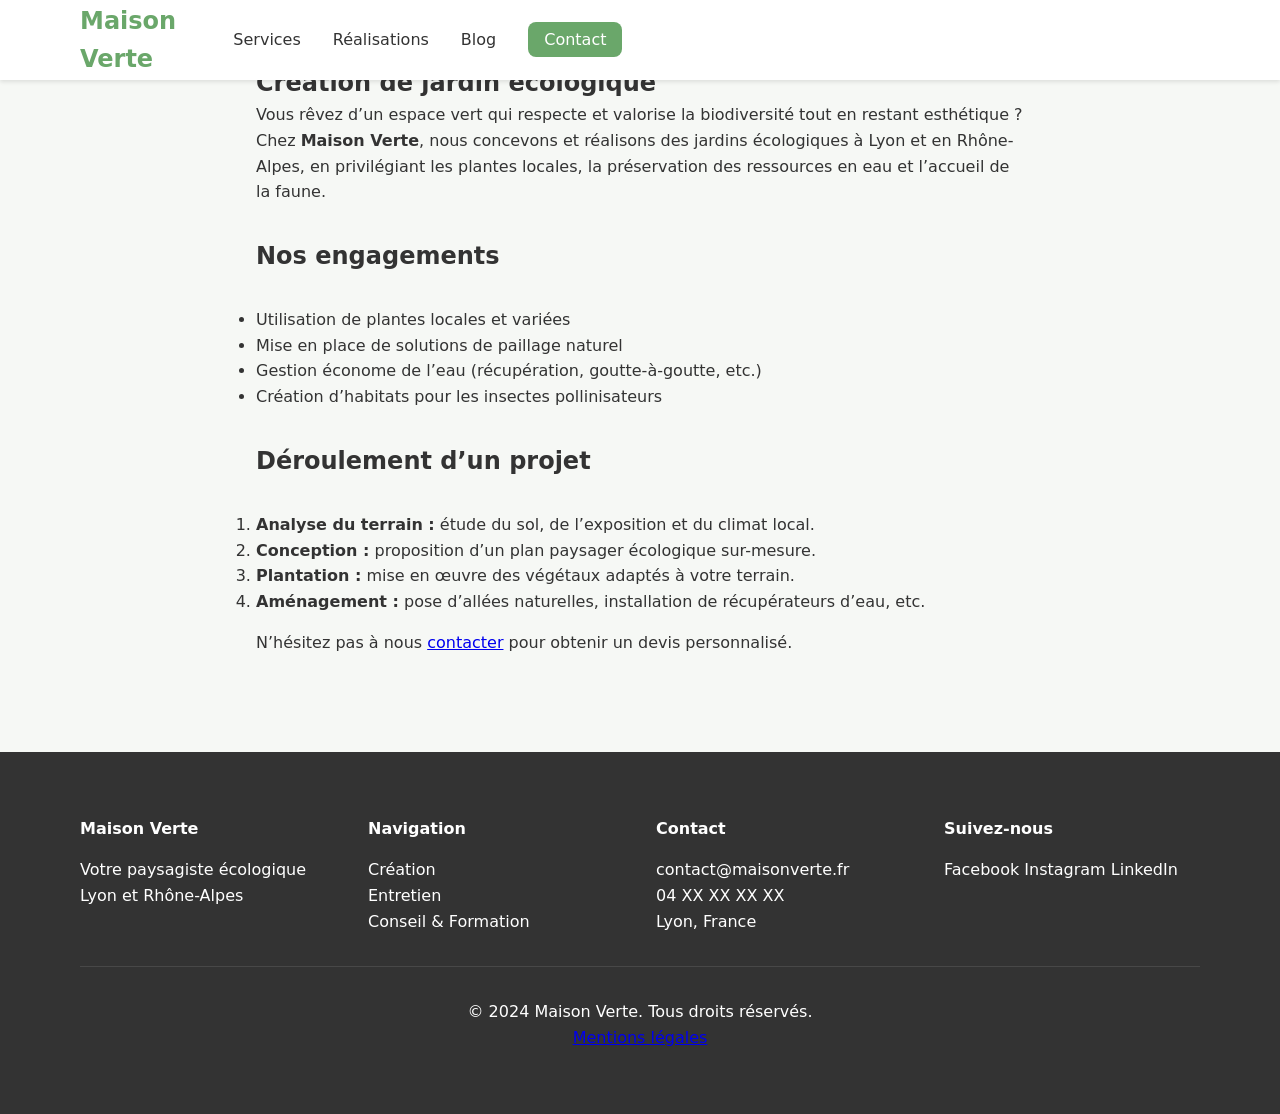
<file: Exercice MAISON VERTE/Site Web/services/creation-jardin-ecologique.html>
<!DOCTYPE html>
<html lang="fr">
<head>
  <meta charset="UTF-8">
  <meta name="viewport" content="width=device-width, initial-scale=1.0">
  <title>Création de jardin écologique | Maison Verte</title>
  <meta name="description" content="Maison Verte propose la conception et la réalisation de jardins écologiques à Lyon et dans toute la région Rhône-Alpes. Découvrez nos méthodes durables pour créer un espace vert respectueux de l'environnement.">
  <link rel="stylesheet" href="../css/style.css">
</head>
<body>

  <header class="header">
    <div class="container">
      <a href="/" class="logo">Maison Verte</a>
      <button class="menu-toggle" aria-label="Menu">
        <span></span>
        <span></span>
        <span></span>
      </button>
      <nav class="nav" aria-label="Menu principal">
        <ul>
          <li class="has-submenu">
            <a href="../services/">Services</a>
            <ul class="sub-menu">
              <li><a href="creation-jardin-ecologique.html">Création de jardin écologique</a></li>
              <li><a href="entretien-ecologique.html">Entretien écologique</a></li>
              <li><a href="conseil-formation.html">Conseil &amp; Formation</a></li>
            </ul>
          </li>
          <li><a href="../realisations/">Réalisations</a></li>
          <li><a href="../blog/">Blog</a></li>
          <li><a href="../contact/" class="cta">Contact</a></li>
        </ul>
      </nav>
    </div>
  </header>

  <main>
    <section class="service-details">
      <div class="container">
        <h1>Création de jardin écologique</h1>

        <p>Vous rêvez d’un espace vert qui respecte et valorise la biodiversité tout en restant esthétique ? Chez <strong>Maison Verte</strong>, nous concevons et réalisons des jardins écologiques à Lyon et en Rhône-Alpes, en privilégiant les plantes locales, la préservation des ressources en eau et l’accueil de la faune.</p>

        <h2>Nos engagements</h2>
        <ul>
          <li>Utilisation de plantes locales et variées</li>
          <li>Mise en place de solutions de paillage naturel</li>
          <li>Gestion économe de l’eau (récupération, goutte-à-goutte, etc.)</li>
          <li>Création d’habitats pour les insectes pollinisateurs</li>
        </ul>

        <h2>Déroulement d’un projet</h2>
        <ol>
          <li><strong>Analyse du terrain :</strong> étude du sol, de l’exposition et du climat local.</li>
          <li><strong>Conception :</strong> proposition d’un plan paysager écologique sur-mesure.</li>
          <li><strong>Plantation :</strong> mise en œuvre des végétaux adaptés à votre terrain.</li>
          <li><strong>Aménagement :</strong> pose d’allées naturelles, installation de récupérateurs d’eau, etc.</li>
        </ol>

        <p>N’hésitez pas à nous <a href="../contact/">contacter</a> pour obtenir un devis personnalisé.</p>
      </div>
    </section>
  </main>

  <footer class="footer">
    <div class="container">
      <div class="footer-grid">
        <div class="footer-col">
          <h4>Maison Verte</h4>
          <p>Votre paysagiste écologique<br>Lyon et Rhône-Alpes</p>
        </div>
        <div class="footer-col">
          <h4>Navigation</h4>
          <ul>
            <li><a href="creation-jardin-ecologique.html">Création</a></li>
            <li><a href="entretien-ecologique.html">Entretien</a></li>
            <li><a href="conseil-formation.html">Conseil &amp; Formation</a></li>
          </ul>
        </div>
        <div class="footer-col">
          <h4>Contact</h4>
          <ul>
            <li><a href="mailto:contact@maisonverte.fr">contact@maisonverte.fr</a></li>
            <li><a href="tel:0400000000">04 XX XX XX XX</a></li>
            <li>Lyon, France</li>
          </ul>
        </div>
        <div class="footer-col">
          <h4>Suivez-nous</h4>
          <div class="social-links">
            <a href="#" aria-label="Facebook" target="_blank" rel="noopener">Facebook</a>
            <a href="#" aria-label="Instagram" target="_blank" rel="noopener">Instagram</a>
            <a href="#" aria-label="LinkedIn" target="_blank" rel="noopener">LinkedIn</a>
          </div>
        </div>
      </div>
      <div class="footer-bottom">
        <p>&copy; 2024 Maison Verte. Tous droits réservés.</p>
        <p><a href="../mentions-legales/">Mentions légales</a></p>
      </div>
    </div>
  </footer>
    <script src="../js/script.js"></script>

</body>
</html>
</file>
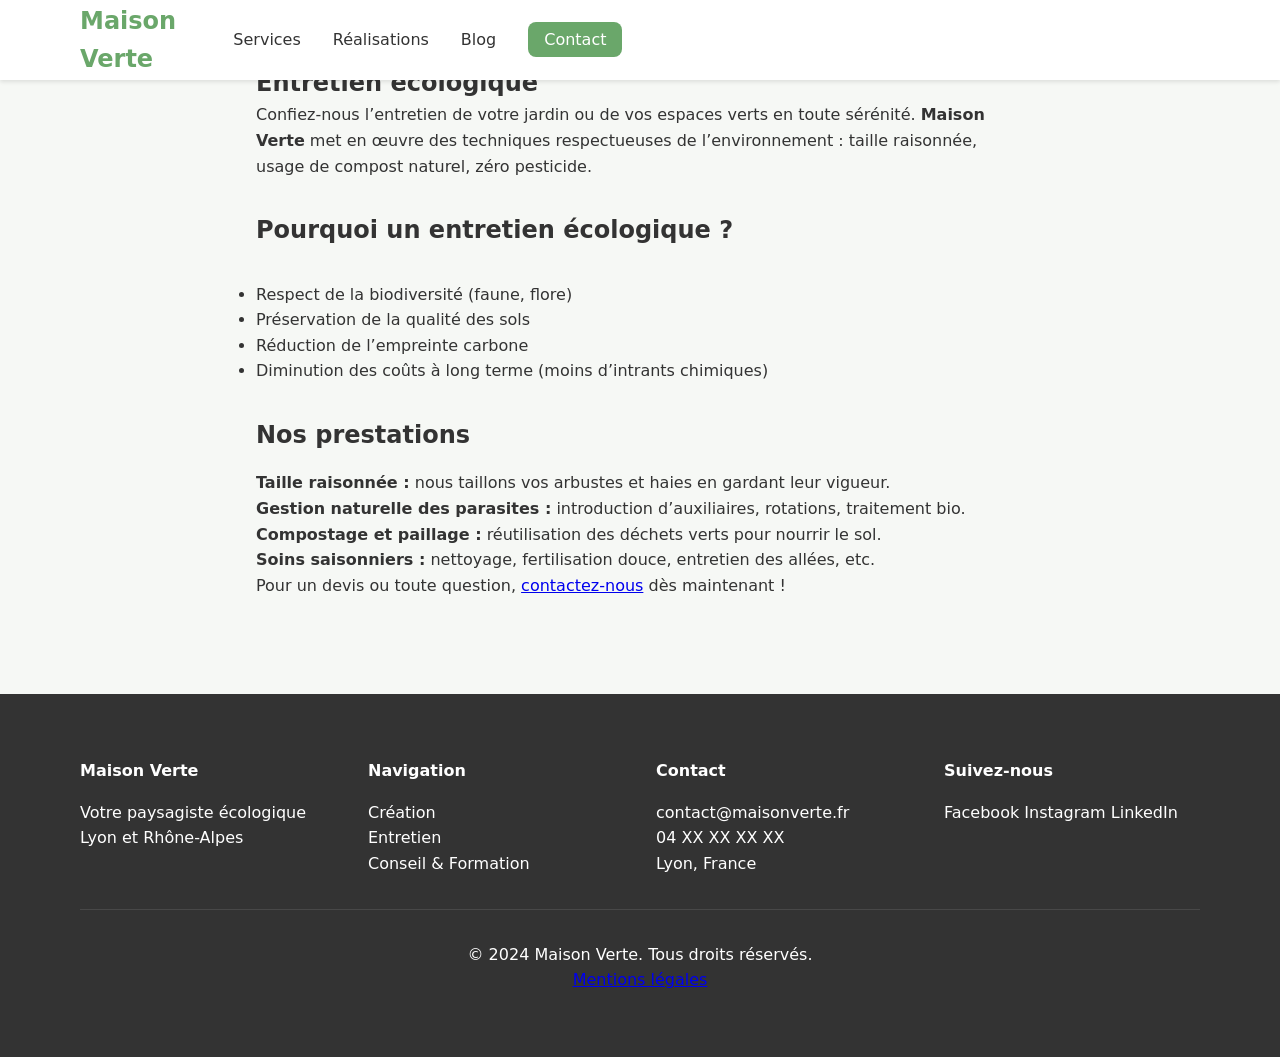
<file: Exercice MAISON VERTE/Site Web/services/entretien-ecologique.html>
<!DOCTYPE html>
<html lang="fr">
<head>
  <meta charset="UTF-8">
  <meta name="viewport" content="width=device-width, initial-scale=1.0">
  <title>Entretien écologique | Maison Verte</title>
  <meta name="description" content="Faites entretenir votre jardin de manière écologique avec Maison Verte. Taille raisonnée, zéro pesticide, compostage : nous prenons soin de vos espaces verts dans toute la région lyonnaise.">
  <link rel="stylesheet" href="../css/style.css">
</head>
<body>

  <header class="header">
    <div class="container">
      <a href="/" class="logo">Maison Verte</a>
      <button class="menu-toggle" aria-label="Menu">
        <span></span>
        <span></span>
        <span></span>
      </button>
      <nav class="nav" aria-label="Menu principal">
        <ul>
          <li class="has-submenu">
            <a href="../services/">Services</a>
            <ul class="sub-menu">
              <li><a href="creation-jardin-ecologique.html">Création de jardin écologique</a></li>
              <li><a href="entretien-ecologique.html">Entretien écologique</a></li>
              <li><a href="conseil-formation.html">Conseil &amp; Formation</a></li>
            </ul>
          </li>
          <li><a href="../realisations/">Réalisations</a></li>
          <li><a href="../blog/">Blog</a></li>
          <li><a href="../contact/" class="cta">Contact</a></li>
        </ul>
      </nav>
    </div>
  </header>

  <main>
    <section class="service-details">
      <div class="container">
        <h1>Entretien écologique</h1>

        <p>Confiez-nous l’entretien de votre jardin ou de vos espaces verts en toute sérénité. <strong>Maison Verte</strong> met en œuvre des techniques respectueuses de l’environnement : taille raisonnée, usage de compost naturel, zéro pesticide.</p>

        <h2>Pourquoi un entretien écologique&nbsp;?</h2>
        <ul>
          <li>Respect de la biodiversité (faune, flore)</li>
          <li>Préservation de la qualité des sols</li>
          <li>Réduction de l’empreinte carbone</li>
          <li>Diminution des coûts à long terme (moins d’intrants chimiques)</li>
        </ul>

        <h2>Nos prestations</h2>
        <p>
          <strong>Taille raisonnée :</strong> nous taillons vos arbustes et haies en gardant leur vigueur.  
          <br><strong>Gestion naturelle des parasites :</strong> introduction d’auxiliaires, rotations, traitement bio.  
          <br><strong>Compostage et paillage :</strong> réutilisation des déchets verts pour nourrir le sol.  
          <br><strong>Soins saisonniers :</strong> nettoyage, fertilisation douce, entretien des allées, etc.
        </p>

        <p>Pour un devis ou toute question, <a href="../contact/">contactez-nous</a> dès maintenant !</p>
      </div>
    </section>
  </main>

  <footer class="footer">
    <div class="container">
      <div class="footer-grid">
        <div class="footer-col">
          <h4>Maison Verte</h4>
          <p>Votre paysagiste écologique<br>Lyon et Rhône-Alpes</p>
        </div>
        <div class="footer-col">
          <h4>Navigation</h4>
          <ul>
            <li><a href="creation-jardin-ecologique.html">Création</a></li>
            <li><a href="entretien-ecologique.html">Entretien</a></li>
            <li><a href="conseil-formation.html">Conseil &amp; Formation</a></li>
          </ul>
        </div>
        <div class="footer-col">
          <h4>Contact</h4>
          <ul>
            <li><a href="mailto:contact@maisonverte.fr">contact@maisonverte.fr</a></li>
            <li><a href="tel:0400000000">04 XX XX XX XX</a></li>
            <li>Lyon, France</li>
          </ul>
        </div>
        <div class="footer-col">
          <h4>Suivez-nous</h4>
          <div class="social-links">
            <a href="#" aria-label="Facebook" target="_blank" rel="noopener">Facebook</a>
            <a href="#" aria-label="Instagram" target="_blank" rel="noopener">Instagram</a>
            <a href="#" aria-label="LinkedIn" target="_blank" rel="noopener">LinkedIn</a>
          </div>
        </div>
      </div>
      <div class="footer-bottom">
        <p>&copy; 2024 Maison Verte. Tous droits réservés.</p>
        <p><a href="../mentions-legales/">Mentions légales</a></p>
      </div>
    </div>
  </footer>

  <script src="../js/script.js"></script>

</body>
</html>
</file>
<file: Exercice MAISON VERTE/Site Web/css/style.css>
/*******************************************
  1. VARIABLES + RESET
********************************************/
:root {
    --color-primary: #6AA76A;
    --color-primary-dark: #558855;
    --color-text: #333333;
    --color-background: #F6F8F5;
    --color-white: #FFFFFF;
    --color-gray-light: #F5F5F5;
    --color-gray: #666666;
    
    --spacing-xs: 0.5rem;
    --spacing-sm: 1rem;
    --spacing-md: 2rem;
    --spacing-lg: 4rem;
    
    --border-radius: 8px;
    --transition: all 0.3s ease;
  }
  
  *,
  *::before,
  *::after {
    margin: 0;
    padding: 0;
    box-sizing: border-box;
  }
  
  /*******************************************
    2. BASE GLOBALE
  ********************************************/
  html {
    overflow-x: hidden;
  }
  
  body {
    font-family: system-ui, -apple-system, BlinkMacSystemFont, "Segoe UI", Roboto, Oxygen, Ubuntu, Cantarell, sans-serif;
    line-height: 1.6;
    color: var(--color-text);
    background-color: var(--color-background);
  }
  
  .container {
    width: 90%;
    max-width: 1200px;
    margin: 0 auto;
    padding: 0 var(--spacing-sm);
  }
  
  /*******************************************
    3. HEADER + NAV
  ********************************************/
  .header {
    background: var(--color-white);
    box-shadow: 0 2px 4px rgba(0,0,0,0.1);
    position: fixed;
    width: 100%;
    top: 0px;
    z-index: 1000;
  }
  .header .container {
    display: flex;
    justify-content: space-between;
    align-items: center;
    height: 80px;
  }
  .header.scrolled {
    box-shadow: 0 4px 8px rgba(0,0,0,0.2);
  }
  
  .logo {
    font-size: 1.5rem;
    font-weight: 700;
    color: var(--color-primary);
    text-decoration: none;
  }
  
  .nav {
    position: fixed;
    top: 80px;
    left: 0;
    width: 100%;
    background: var(--color-white);
    padding: var(--spacing-md);
    transform: translateX(-100%);
    transition: var(--transition);
    display: flex;
    flex-direction: column;
    gap: var(--spacing-md);
    z-index: 2000;
  }
  .nav.active {
    transform: translateX(0);
  }
  
  .nav ul {
    list-style: none;
    display: flex;
    flex-direction: column;
    gap: var(--spacing-sm);
  }
  
  .nav a {
    text-decoration: none;
    color: var(--color-text);
    font-weight: 500;
    transition: var(--transition);
  }
  .nav a:hover {
    color: var(--color-primary);
  }
  
  .nav .cta {
    background: var(--color-primary);
    color: var(--color-white);
    padding: 0.5rem 1rem;
    border-radius: var(--border-radius);
  }
  .nav .cta:hover {
    background: var(--color-primary-dark);
  }
  
  .menu-toggle {
    background: none;
    border: none;
    cursor: pointer;
    padding: var(--spacing-xs);
    display: block;
  }
  .menu-toggle span {
    display: block;
    width: 25px;
    height: 2px;
    background: var(--color-text);
    margin: 5px 0;
    transition: var(--transition);
  }
  
  /*******************************************
    SOUS-MENU (Services)
  ********************************************/
  .has-submenu {
    position: relative;
  }
  
  .has-submenu > .sub-menu {
    display: block;
    flex-direction: column;
    gap: var(--spacing-xs);
    background: var(--color-white);
    box-shadow: 0 4px 8px rgba(0,0,0,0.1);
    padding: var(--spacing-xs) 0;
  }
  
  .sub-menu a {
    display: block;
    padding: var(--spacing-xs) var(--spacing-sm);
    color: var(--color-text);
  }
  .sub-menu a:hover {
    background: var(--color-gray-light);
    color: var(--color-primary);
  }
  
  .has-submenu.open-submenu > .sub-menu {
    display: flex; 
  }
  
  /*******************************************
    4. BOUTONS GLOBAUX
  ********************************************/
  .button {
    display: inline-block;
    padding: var(--spacing-sm) var(--spacing-md);
    background: var(--color-primary);
    color: var(--color-white);
    text-decoration: none;
    border-radius: var(--border-radius);
    transition: var(--transition);
  }
  .button:hover {
    background: var(--color-primary-dark);
    transform: translateY(-2px);
  }
  
  .button-secondary {
    display: inline-block;
    padding: var(--spacing-xs) var(--spacing-sm);
    color: var(--color-primary);
    text-decoration: none;
    border: 2px solid var(--color-primary);
    border-radius: var(--border-radius);
    transition: var(--transition);
  }
  .button-secondary:hover {
    background: var(--color-primary);
    color: var(--color-white);
  }
  
  /*******************************************
    5. SECTIONS GLOBALES
  ********************************************/
  section {
    padding: var(--spacing-lg) 0;
  }
  .about {
    background: var(--color-white);
    text-align: center;
  }
  
  .hero {
    padding: calc(80px + var(--spacing-lg)) 0 var(--spacing-lg);
    background: 
      linear-gradient(rgba(255,255,255,0.9), rgba(255,255,255,0.9)),
      url('https://images.unsplash.com/photo-1466692476868-aef1dfb1e735?w=1920&q=80') center/cover;
    text-align: center;
  }
  .hero h1 {
    font-size: 2rem;
    margin-bottom: var(--spacing-sm);
    color: var(--color-text);
  }
  .hero .subtitle {
    font-size: 1.1rem;
    color: var(--color-gray);
    margin-bottom: var(--spacing-md);
  }
  
  /*******************************************
    6. HOME SERVICES GRID
  ********************************************/
  .services-grid {
    display: grid;
    grid-template-columns: repeat(auto-fit, minmax(280px, 1fr));
    gap: var(--spacing-md);
    margin-top: var(--spacing-md);
  }
  .service-card {
    background: var(--color-white);
    border-radius: var(--border-radius);
    padding: var(--spacing-md);
    text-align: center;
    transition: var(--transition);
  }
  .service-card:hover {
    transform: translateY(-5px);
    box-shadow: 0 4px 12px rgba(0,0,0,0.1);
  }
  .service-image {
    width: 100%;
    height: 180px;
    object-fit: cover;
    border-radius: var(--border-radius);
    margin-bottom: var(--spacing-sm);
  }
  
  /*******************************************
    CTA section
  ********************************************/
  .cta-section {
    background: var(--color-primary);
    color: var(--color-white);
    text-align: center;
  }
  .cta-section .button {
    background: var(--color-white);
    color: var(--color-primary);
  }
  .cta-section .button:hover {
    background: var(--color-gray-light);
  }
  
  /*******************************************
    7. CONTACT PAGE
  ********************************************/
  .contact {
    background: var(--color-white);
  }
  .contact h1 {
    margin-bottom: var(--spacing-md);
    text-align: center;
  }
  .contact-grid {
    display: grid;
    grid-template-columns: 1fr 1fr;
    gap: var(--spacing-lg);
    margin-top: var(--spacing-md);
  }
  .contact-info ul {
    list-style: none;
    margin-top: var(--spacing-sm);
  }
  .contact-info li {
    margin-bottom: var(--spacing-xs);
  }
  .contact-info h3 {
    margin-top: var(--spacing-md);
  }
  .contact-form form {
    display: flex;
    flex-direction: column;
  }
  .form-group {
    margin-bottom: var(--spacing-md);
  }
  .form-group label {
    display: block;
    margin-bottom: var(--spacing-xs);
    font-weight: 500;
  }
  .form-group input,
  .form-group select,
  .form-group textarea {
    width: 100%;
    padding: var(--spacing-sm);
    border: 1px solid var(--color-gray);
    border-radius: var(--border-radius);
    font-family: inherit;
    font-size: 1rem;
  }
  .form-group textarea {
    resize: vertical;
  }
  .checkbox-group {
    display: flex;
    align-items: flex-start;
    gap: var(--spacing-xs);
  }
  .checkbox-group input {
    margin-top: 0.3em;
  }
  .contact-form .button {
    align-self: flex-start;
  }
  
  @media (max-width: 768px) {
    .contact-grid {
      grid-template-columns: 1fr;
    }
  }
  
  /*******************************************
    8. SERVICES / REALISATIONS / BLOG
  ********************************************/
  .service-details,
  .realisations,
  .blog-list {
    padding: var(--spacing-lg) 0;
  }
  .service-details .container,
  .realisations .container,
  .blog-list .container {
    max-width: 800px;
    margin: 0 auto;
  }

  .service-main-image {
    width: 100%;
    max-height: 400px;
    object-fit: cover;
    border-radius: var(--border-radius);
    margin-bottom: var(--spacing-md);
  }
  .service-details h2,
  .service-details ul,
  .service-details ol {
    margin-top: var(--spacing-md);
    margin-bottom: var(--spacing-sm);
  }
  
  .realisations-grid {
    display: grid;
    grid-template-columns: 1fr;
    gap: var(--spacing-md);
    margin-top: var(--spacing-md);
  }
  .realisation-card img {
    width: 100%;
    border-radius: var(--border-radius);
  }
  
  .articles-grid {
    display: grid;
    grid-template-columns: 1fr;
    gap: var(--spacing-md);
    margin-top: var(--spacing-md);
  }
  .blog-article img {
    width: 100%;
    border-radius: var(--border-radius);
  }
  
  @media (min-width: 768px) {
    .realisations-grid {
      grid-template-columns: repeat(3, 1fr);
    }
    .articles-grid {
      grid-template-columns: repeat(3, 1fr);
    }
  }
  
  /*******************************************
    9. FOOTER
  ********************************************/
  .footer {
    background: var(--color-text);
    color: var(--color-white);
    padding: var(--spacing-lg) 0;
    margin-top: var(--spacing-md);
  }
  .footer-grid {
    display: grid;
    grid-template-columns: 1fr;
    gap: var(--spacing-md);
  }
  @media (min-width: 768px) {
    .footer-grid {
      grid-template-columns: repeat(4, 1fr);
    }
  }
  .footer-col h4 {
    margin-bottom: var(--spacing-sm);
  }
  .footer-col ul {
    list-style: none;
  }
  .footer-col a {
    color: var(--color-white);
    text-decoration: none;
    transition: var(--transition);
  }
  .footer-col a:hover {
    color: var(--color-primary);
  }
  .footer-bottom {
    margin-top: var(--spacing-md);
    padding-top: var(--spacing-md);
    border-top: 1px solid rgba(255,255,255,0.1);
    text-align: center;
  }
  
  /*******************************************
    10. DESKTOP (≥ 768px)
  ********************************************/
  @media (min-width: 768px) {
    .has-submenu > .sub-menu {
        display: none;
    }
    .nav {
      position: static;
      transform: none;
      background: transparent;
      flex-direction: row;
      padding: 0;
      gap: var(--spacing-md);
    }
    .nav ul {
      flex-direction: row;
      gap: var(--spacing-md);
      align-items: center;
    }
    .menu-toggle {
      display: none;
    }
  
    .has-submenu:hover > .sub-menu {
      display: block;
      position: absolute; 
      top: 100%;
      left: 0;
      min-width: 180px;
      margin: 0;
    }
  }
</file>
<file: Site Web Maison Verte/v1/css/style.css>
/*******************************************
  1. VARIABLES + RESET
********************************************/
:root {
    --color-primary: #6AA76A;
    --color-primary-dark: #558855;
    --color-text: #333333;
    --color-background: #F6F8F5;
    --color-white: #FFFFFF;
    --color-gray-light: #F5F5F5;
    --color-gray: #666666;
    
    --spacing-xs: 0.5rem;
    --spacing-sm: 1rem;
    --spacing-md: 2rem;
    --spacing-lg: 4rem;
    
    --border-radius: 8px;
    --transition: all 0.3s ease;
  }
  
  *,
  *::before,
  *::after {
    margin: 0;
    padding: 0;
    box-sizing: border-box;
  }
  
  /*******************************************
    2. BASE GLOBALE
  ********************************************/
  html {
    overflow-x: hidden;
  }
  
  body {
    font-family: system-ui, -apple-system, BlinkMacSystemFont, "Segoe UI", Roboto, Oxygen, Ubuntu, Cantarell, sans-serif;
    line-height: 1.6;
    color: var(--color-text);
    background-color: var(--color-background);
  }
  
  .container {
    width: 90%;
    max-width: 1200px;
    margin: 0 auto;
    padding: 0 var(--spacing-sm);
  }
  
  /*******************************************
    3. HEADER + NAV
  ********************************************/
  .header {
    background: var(--color-white);
    box-shadow: 0 2px 4px rgba(0,0,0,0.1);
    position: fixed;
    width: 100%;
    top: 0px;
    z-index: 1000;
  }
  .header .container {
    display: flex;
    justify-content: space-between;
    align-items: center;
    height: 80px;
  }
  .header.scrolled {
    box-shadow: 0 4px 8px rgba(0,0,0,0.2);
  }
  
  .logo {
    font-size: 1.5rem;
    font-weight: 700;
    color: var(--color-primary);
    text-decoration: none;
  }
  
  .nav {
    position: fixed;
    top: 80px;
    left: 0;
    width: 100%;
    background: var(--color-white);
    padding: var(--spacing-md);
    transform: translateX(-100%);
    transition: var(--transition);
    display: flex;
    flex-direction: column;
    gap: var(--spacing-md);
    z-index: 2000;
  }
  .nav.active {
    transform: translateX(0);
  }
  
  .nav ul {
    list-style: none;
    display: flex;
    flex-direction: column;
    gap: var(--spacing-sm);
  }
  
  .nav a {
    text-decoration: none;
    color: var(--color-text);
    font-weight: 500;
    transition: var(--transition);
  }
  .nav a:hover {
    color: var(--color-primary);
  }
  
  .nav .cta {
    background: var(--color-primary);
    color: var(--color-white);
    padding: 0.5rem 1rem;
    border-radius: var(--border-radius);
  }
  .nav .cta:hover {
    background: var(--color-primary-dark);
  }
  
  .menu-toggle {
    background: none;
    border: none;
    cursor: pointer;
    padding: var(--spacing-xs);
    display: block;
  }
  .menu-toggle span {
    display: block;
    width: 25px;
    height: 2px;
    background: var(--color-text);
    margin: 5px 0;
    transition: var(--transition);
  }
  
  /*******************************************
    SOUS-MENU (Services)
  ********************************************/
  .has-submenu {
    position: relative;
  }
  
  .has-submenu > .sub-menu {
    display: block;
    flex-direction: column;
    gap: var(--spacing-xs);
    background: var(--color-white);
    box-shadow: 0 4px 8px rgba(0,0,0,0.1);
    padding: var(--spacing-xs) 0;
  }
  
  .sub-menu a {
    display: block;
    padding: var(--spacing-xs) var(--spacing-sm);
    color: var(--color-text);
  }
  .sub-menu a:hover {
    background: var(--color-gray-light);
    color: var(--color-primary);
  }
  
  .has-submenu.open-submenu > .sub-menu {
    display: flex; 
  }
  
  /*******************************************
    4. BOUTONS GLOBAUX
  ********************************************/
  .button {
    display: inline-block;
    padding: var(--spacing-sm) var(--spacing-md);
    background: var(--color-primary);
    color: var(--color-white);
    text-decoration: none;
    border-radius: var(--border-radius);
    transition: var(--transition);
  }
  .button:hover {
    background: var(--color-primary-dark);
    transform: translateY(-2px);
  }
  
  .button-secondary {
    display: inline-block;
    padding: var(--spacing-xs) var(--spacing-sm);
    color: var(--color-primary);
    text-decoration: none;
    border: 2px solid var(--color-primary);
    border-radius: var(--border-radius);
    transition: var(--transition);
  }
  .button-secondary:hover {
    background: var(--color-primary);
    color: var(--color-white);
  }
  
  /*******************************************
    5. SECTIONS GLOBALES
  ********************************************/
  section {
    padding: var(--spacing-lg) 0;
  }
  .about {
    background: var(--color-white);
    text-align: center;
  }
  
  .hero {
    padding: calc(80px + var(--spacing-lg)) 0 var(--spacing-lg);
    background: 
      linear-gradient(rgba(255,255,255,0.9), rgba(255,255,255,0.9)),
      url('../images/semis-jeunes-pousses.jpeg') center/cover;
    text-align: center;
  }
  .hero h1 {
    font-size: 2rem;
    margin-bottom: var(--spacing-sm);
    color: var(--color-text);
  }
  .hero .subtitle {
    font-size: 1.1rem;
    color: var(--color-gray);
    margin-bottom: var(--spacing-md);
  }
  
  /*******************************************
    6. HOME SERVICES GRID
  ********************************************/
  .services-grid {
    display: grid;
    grid-template-columns: repeat(auto-fit, minmax(280px, 1fr));
    gap: var(--spacing-md);
    margin-top: var(--spacing-md);
  }
  .service-card {
    background: var(--color-white);
    border-radius: var(--border-radius);
    padding: var(--spacing-md);
    text-align: center;
    transition: var(--transition);
  }
  .service-card:hover {
    transform: translateY(-5px);
    box-shadow: 0 4px 12px rgba(0,0,0,0.1);
  }
  .service-image {
    width: 100%;
    height: 180px;
    object-fit: cover;
    border-radius: var(--border-radius);
    margin-bottom: var(--spacing-sm);
  }
  
  /*******************************************
    CTA section
  ********************************************/
  .cta-section {
    background: var(--color-primary);
    color: var(--color-white);
    text-align: center;
  }
  .cta-section .button {
    background: var(--color-white);
    color: var(--color-primary);
  }
  .cta-section .button:hover {
    background: var(--color-gray-light);
  }
  
  /*******************************************
    7. CONTACT PAGE
  ********************************************/
  .contact {
    background: var(--color-white);
  }
  .contact h1 {
    margin-bottom: var(--spacing-md);
    text-align: center;
  }
  .contact-grid {
    display: grid;
    grid-template-columns: 1fr 1fr;
    gap: var(--spacing-lg);
    margin-top: var(--spacing-md);
  }
  .contact-info ul {
    list-style: none;
    margin-top: var(--spacing-sm);
  }
  .contact-info li {
    margin-bottom: var(--spacing-xs);
  }
  .contact-info h3 {
    margin-top: var(--spacing-md);
  }
  .contact-form form {
    display: flex;
    flex-direction: column;
  }
  .form-group {
    margin-bottom: var(--spacing-md);
  }
  .form-group label {
    display: block;
    margin-bottom: var(--spacing-xs);
    font-weight: 500;
  }
  .form-group input,
  .form-group select,
  .form-group textarea {
    width: 100%;
    padding: var(--spacing-sm);
    border: 1px solid var(--color-gray);
    border-radius: var(--border-radius);
    font-family: inherit;
    font-size: 1rem;
  }
  .form-group textarea {
    resize: vertical;
  }
  .checkbox-group {
    display: flex;
    align-items: flex-start;
    gap: var(--spacing-xs);
  }
  .checkbox-group input {
    margin-top: 0.3em;
  }
  .contact-form .button {
    align-self: flex-start;
  }
  
  @media (max-width: 768px) {
    .contact-grid {
      grid-template-columns: 1fr;
    }
  }
  
  /*******************************************
    8. SERVICES / REALISATIONS / BLOG
  ********************************************/
  .service-details,
  .realisations,
  .blog-list {
    padding: var(--spacing-lg) 0;
  }
  .service-details .container,
  .realisations .container,
  .blog-list .container {
    max-width: 800px;
    margin: 0 auto;
  }

  .service-main-image {
    width: 100%;
    max-height: 400px;
    object-fit: cover;
    border-radius: var(--border-radius);
    margin-bottom: var(--spacing-md);
  }
  .service-details h2,
  .service-details ul,
  .service-details ol {
    margin-top: var(--spacing-md);
    margin-bottom: var(--spacing-sm);
  }
  
  .realisations-grid {
    display: grid;
    grid-template-columns: 1fr;
    gap: var(--spacing-md);
    margin-top: var(--spacing-md);
  }
  .realisation-card img {
    width: 100%;
    border-radius: var(--border-radius);
  }
  
  .articles-grid {
    display: grid;
    grid-template-columns: 1fr;
    gap: var(--spacing-md);
    margin-top: var(--spacing-md);
  }
  .blog-article img {
    width: 100%;
    border-radius: var(--border-radius);
  }
  
  @media (min-width: 768px) {
    .realisations-grid {
      grid-template-columns: repeat(3, 1fr);
    }
    .articles-grid {
      grid-template-columns: repeat(3, 1fr);
    }
  }
  
  /*******************************************
    9. FOOTER
  ********************************************/
  .footer {
    background: var(--color-text);
    color: var(--color-white);
    padding: var(--spacing-lg) 0;
    margin-top: var(--spacing-md);
  }
  .footer-grid {
    display: grid;
    grid-template-columns: 1fr;
    gap: var(--spacing-md);
  }
  @media (min-width: 768px) {
    .footer-grid {
      grid-template-columns: repeat(4, 1fr);
    }
  }
  .footer-col h4 {
    margin-bottom: var(--spacing-sm);
  }
  .footer-col ul {
    list-style: none;
  }
  .footer-col a {
    color: var(--color-white);
    text-decoration: none;
    transition: var(--transition);
  }
  .footer-col a:hover {
    color: var(--color-primary);
  }
  .footer-bottom {
    margin-top: var(--spacing-md);
    padding-top: var(--spacing-md);
    border-top: 1px solid rgba(255,255,255,0.1);
    text-align: center;
  }
  
  /*******************************************
    10. DESKTOP (≥ 768px)
  ********************************************/
  @media (min-width: 768px) {
    .has-submenu > .sub-menu {
        display: none;
    }
    .nav {
      position: static;
      transform: none;
      background: transparent;
      flex-direction: row;
      padding: 0;
      gap: var(--spacing-md);
    }
    .nav ul {
      flex-direction: row;
      gap: var(--spacing-md);
      align-items: center;
    }
    .menu-toggle {
      display: none;
    }
  
    .has-submenu:hover > .sub-menu {
      display: block;
      position: absolute; 
      top: 100%;
      left: 0;
      min-width: 180px;
      margin: 0;
    }
  }
</file>
